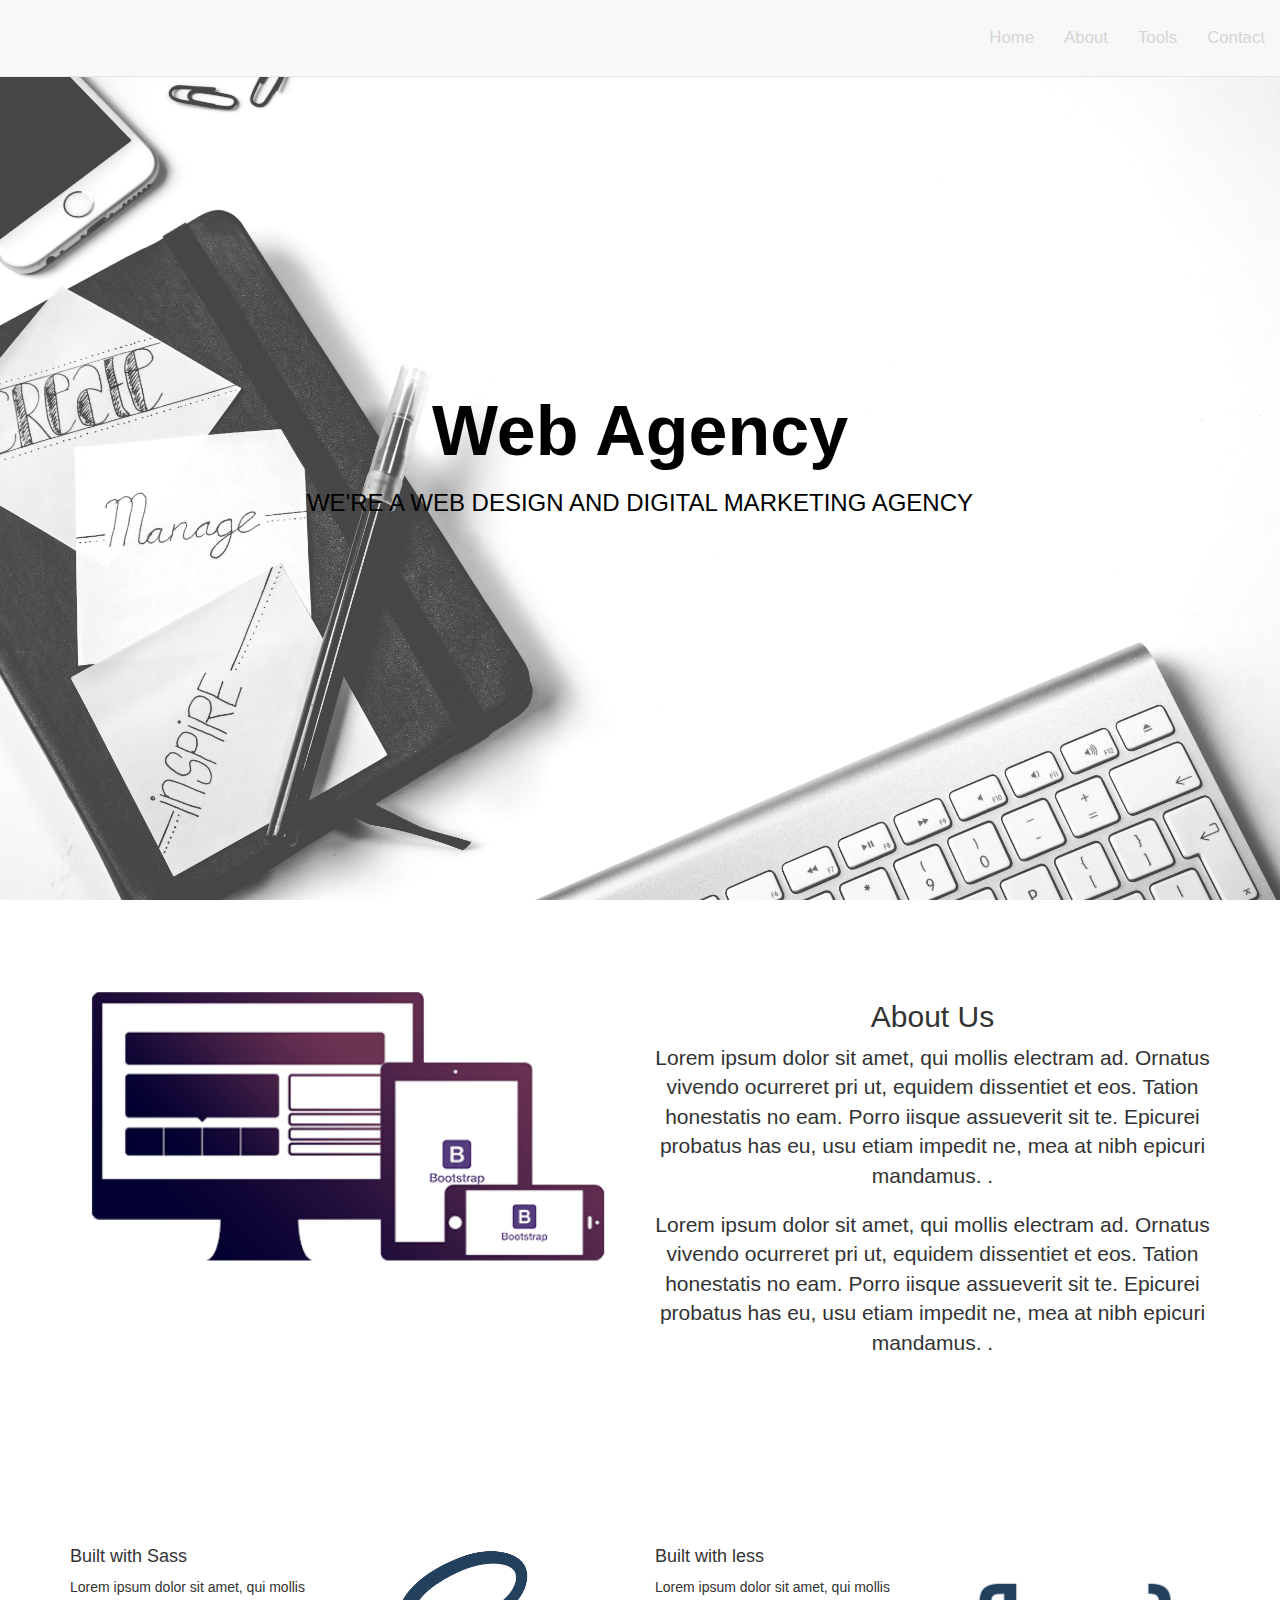
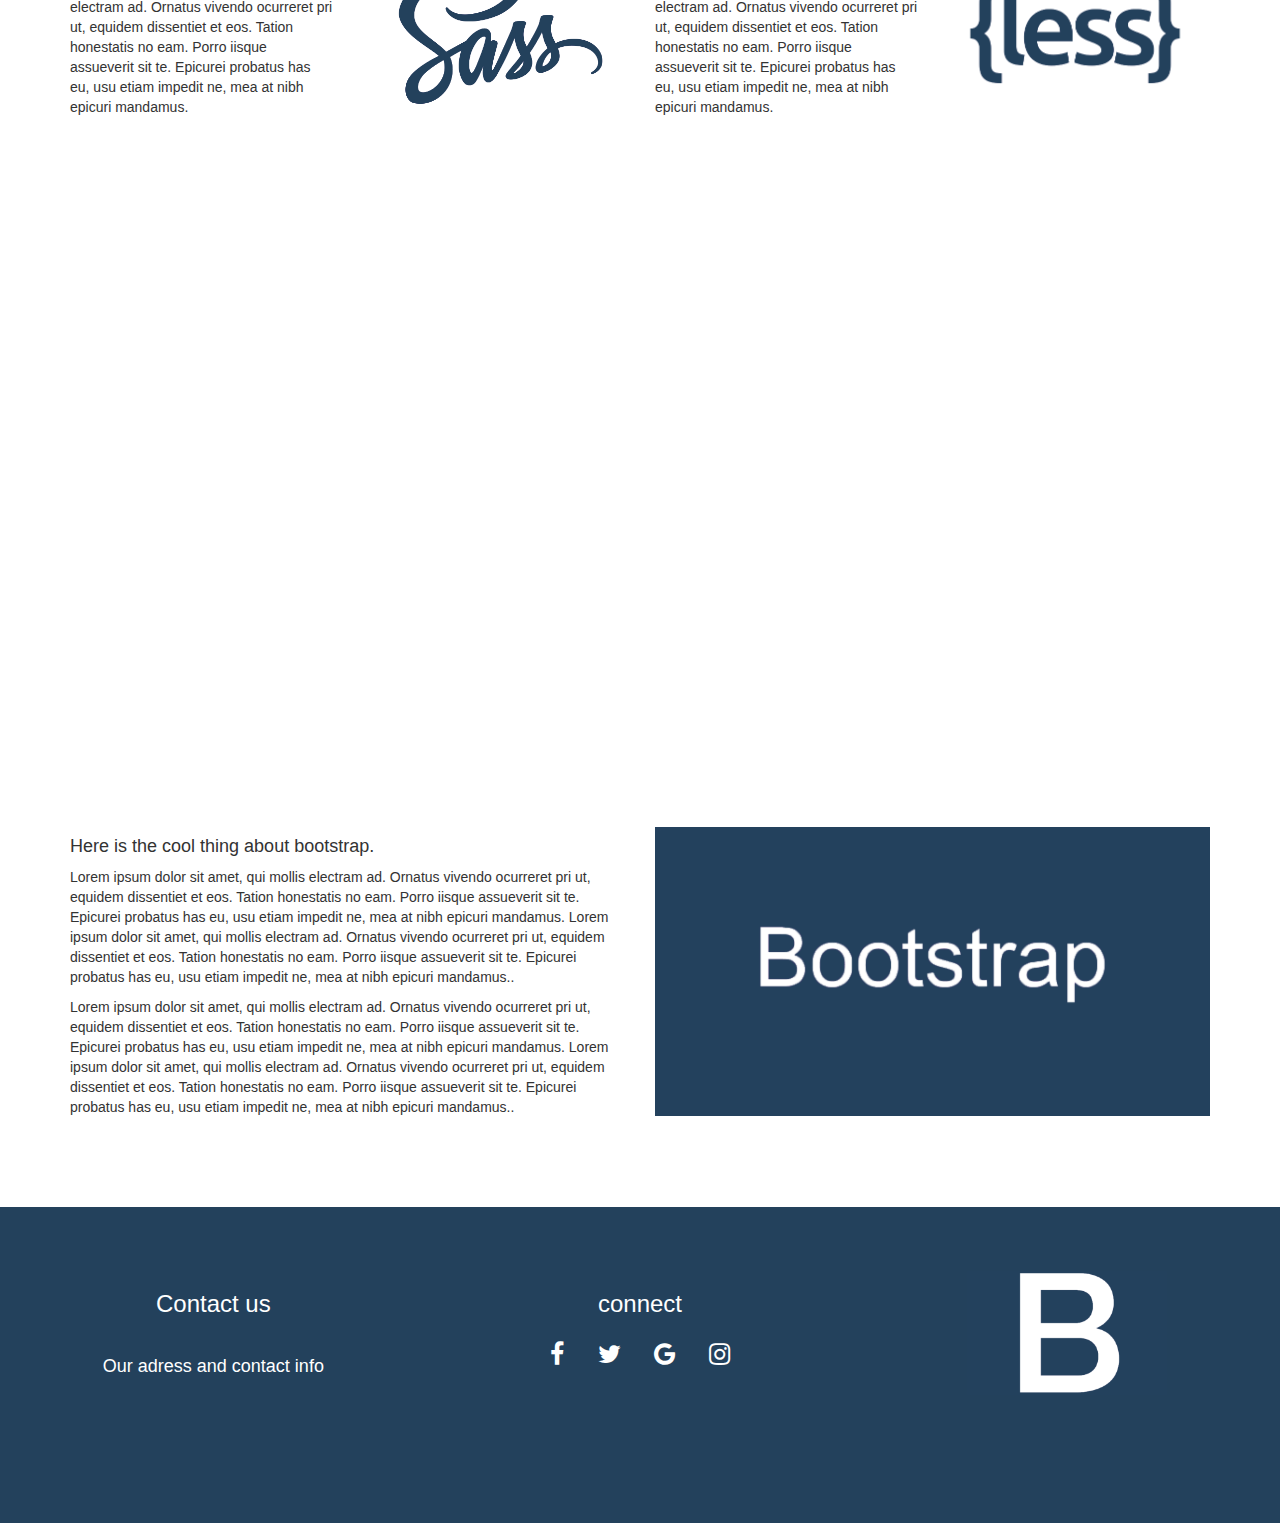
<file: webagency/index.html>
<!DOCTYPE html>
<html>
<head>
  <title>Web agency</title>
  <meta name="viewport" content="width=device-width, initial-scale=1">
  <link rel="stylesheet" href="https://maxcdn.bootstrapcdn.com/bootstrap/3.3.7/css/bootstrap.min.css">
  <link rel="stylesheet" href="https://cdnjs.cloudflare.com/ajax/libs/font-awesome/4.7.0/css/font-awesome.min.css">
  <script src="https://ajax.googleapis.com/ajax/libs/jquery/3.2.1/jquery.min.js"></script>
  <script src="https://maxcdn.bootstrapcdn.com/bootstrap/3.3.7/js/bootstrap.min.js"></script>
  <link href="style.css" rel="stylesheet" />
</head>

<body>



<nav class="navbar navbar-default navbar-fixed-top" role="navigation">
<div class="container-fluid">
<div class="navbar-header">
<button type="button" class="navbar-toggle" data-toggle="collapse" data-target="#navbar-collapse-main">
<span class="sr-only">Toggle navigation</span>
<span class="icon-bar"></span>
<span class="icon-bar"></span>
<span class="icon-bar"></span>
<span class="icon-bar"></span>
</button>

</div>
<div class="collapse navbar-collapse" id="navbar-collapse-main">
<ul class="nav navbar-nav navbar-right">
<li><a class="active" href="#">Home</a></li>
<li><a href="#">About</a></li>
<li><a href="#">Tools</a></li>
<li><a href="#">Contact</a></li>

</ul>
</div>
</div>
</nav>

<div id="home">
<div class="landing-text">
<h1>Web Agency</h1>
<h3>WE'RE A WEB DESIGN AND DIGITAL MARKETING AGENCY
</h3>

</div>
</div>

<div class="padding">
<div class="container">
<div class="row">
<div class="col-sm-6">
<img src="img/bootstrap.png">
</div>
<div class="col-sm-6 text-center">
<h2>About Us</h2>
<p class="lead">Lorem ipsum dolor sit amet, qui mollis electram ad. Ornatus vivendo ocurreret pri ut, equidem dissentiet et eos. Tation honestatis no eam. Porro iisque assueverit sit te. Epicurei probatus has eu, usu etiam impedit ne, mea at nibh epicuri mandamus.
.</p>
<p class="lead">Lorem ipsum dolor sit amet, qui mollis electram ad. Ornatus vivendo ocurreret pri ut, equidem dissentiet et eos. Tation honestatis no eam. Porro iisque assueverit sit te. Epicurei probatus has eu, usu etiam impedit ne, mea at nibh epicuri mandamus.
.</p>

</div>
</div>
</div>
</div>
<div class="padding">
<div class="container">
<div class="row">
<div class="col-lg-3 col-md-3 col-sm-6 col-xs-12">
<h4>Built with Sass</h4>
<p>Lorem ipsum dolor sit amet, qui mollis electram ad. Ornatus vivendo ocurreret pri ut, equidem dissentiet et eos. Tation honestatis no eam. Porro iisque assueverit sit te. Epicurei probatus has eu, usu etiam impedit ne, mea at nibh epicuri mandamus.
</p>
</div>

<div class="col-lg-3 col-md-3 col-sm-6 col-xs-12">
<img src="img/sass.png" class="img-responsive">
</div>

<div class="col-lg-3 col-md-3 col-sm-6 col-xs-12">
<h4>Built with less</h4>
<p>Lorem ipsum dolor sit amet, qui mollis electram ad. Ornatus vivendo ocurreret pri ut, equidem dissentiet et eos. Tation honestatis no eam. Porro iisque assueverit sit te. Epicurei probatus has eu, usu etiam impedit ne, mea at nibh epicuri mandamus.
</p>
</div>

<div class="col-lg-3 col-md-3 col-sm-6 col-xs-12">
<img src="img/less.png" class="img-responsive">
</div>

</div>

</div>
</div>
</div>
<div id="fixed">

</div>

<div class="padding">
<div class="container">
<div class="row">
<div class="col-sm-6">
<h4>Here is the cool thing about bootstrap.</h4>
<p>Lorem ipsum dolor sit amet, qui mollis electram ad. Ornatus vivendo ocurreret pri ut, equidem dissentiet et eos. Tation honestatis no eam. Porro iisque assueverit sit te. Epicurei probatus has eu, usu etiam impedit ne, mea at nibh epicuri mandamus.
Lorem ipsum dolor sit amet, qui mollis electram ad. Ornatus vivendo ocurreret pri ut, equidem dissentiet et eos. Tation honestatis no eam. Porro iisque assueverit sit te. Epicurei probatus has eu, usu etiam impedit ne, mea at nibh epicuri mandamus..</p>
<p">Lorem ipsum dolor sit amet, qui mollis electram ad. Ornatus vivendo ocurreret pri ut, equidem dissentiet et eos. Tation honestatis no eam. Porro iisque assueverit sit te. Epicurei probatus has eu, usu etiam impedit ne, mea at nibh epicuri mandamus.
Lorem ipsum dolor sit amet, qui mollis electram ad. Ornatus vivendo ocurreret pri ut, equidem dissentiet et eos. Tation honestatis no eam. Porro iisque assueverit sit te. Epicurei probatus has eu, usu etiam impedit ne, mea at nibh epicuri mandamus..</p>

</div>
<div class="col-sm-6">
<img src="img/bootstrap2.png">
</div>
</div>
</div>
</div>

<footer class="container-fluid text-center">
<div class="row">
<div class="col-sm-4">
<h3>Contact us</h3>
<br>
<h4>Our adress and contact info</h4>
</div>
<div class="col-sm-4">
<h3>connect</h3>
<a href="#" class="fa fa-facebook"></a>
<a href="#" class="fa fa-twitter"></a>
<a href="#" class="fa fa-google"></a>
<a href="#" class="fa fa-instagram"></a>
</div>
<div class="col-sm-4">
<img src="img/b.png" class="icon">
</div>
</div>

</footer>

</body>
</html>
</file>
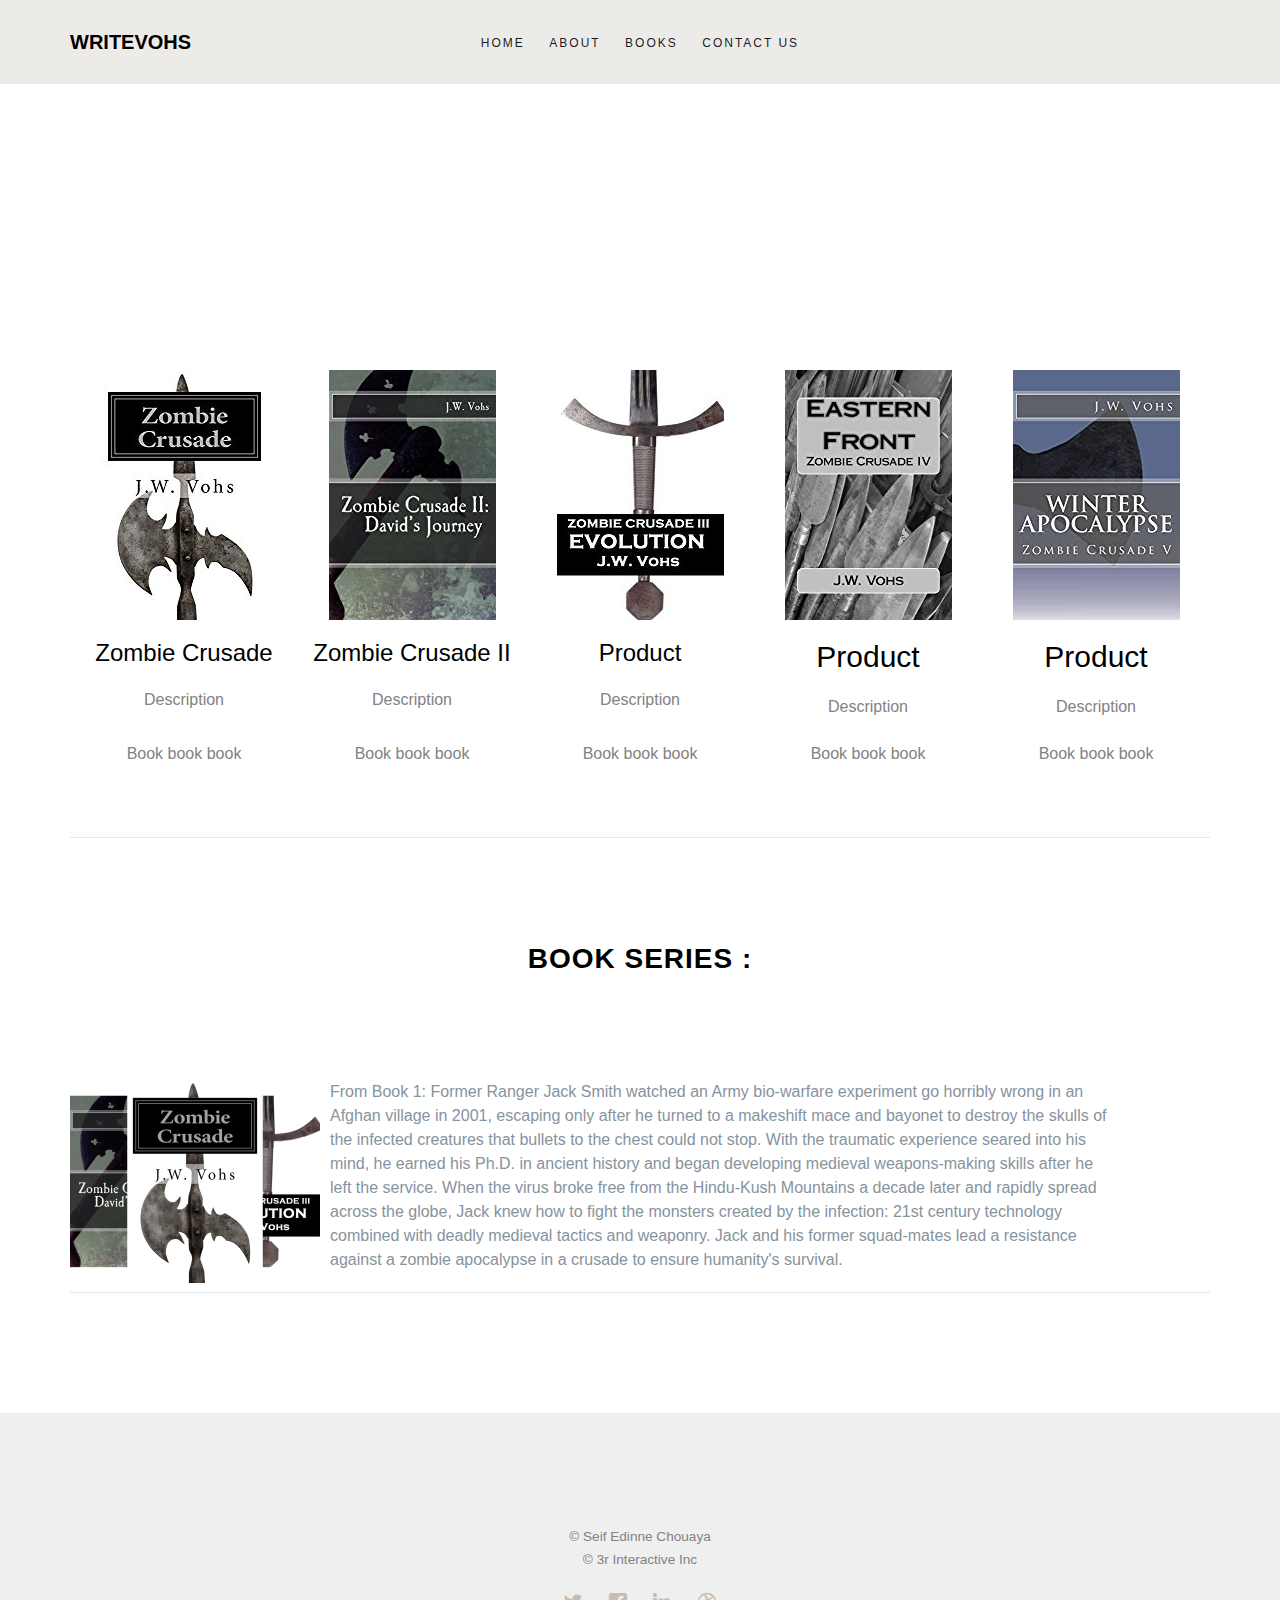
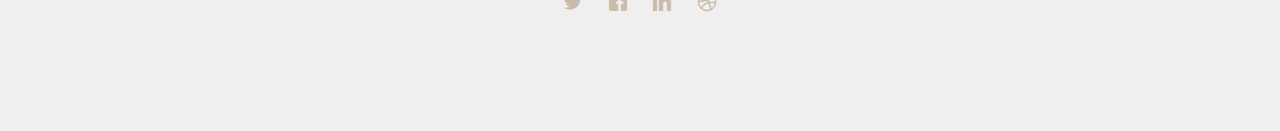
<file: writevohs/index.html>
<!DOCTYPE HTML>
<html>
	<head>
	<meta charset="utf-8">
	<meta http-equiv="X-UA-Compatible" content="IE=edge">
	<title>Writevohs</title>
	<meta name="viewport" content="width=device-width, initial-scale=1">

	<!-- <link href="https://fonts.googleapis.com/css?family=Montserrat:400,700" rel="stylesheet"> -->
	
	<!-- Animate.css -->
	<link rel="stylesheet" href="css/animate.css">
	<!-- Icomoon Icon Fonts-->
	<link rel="stylesheet" href="css/icomoon.css">
	<!-- Bootstrap  -->
	<link rel="stylesheet" href="css/bootstrap.css">
	<!-- Theme style  -->
	<link rel="stylesheet" href="css/style.css">

	<!-- Modernizr JS -->
	<script src="js/modernizr-2.6.2.min.js"></script>
	<!-- FOR IE9 below -->
	<!--[if lt IE 9]>
	<script src="js/respond.min.js"></script>
	<![endif]-->

	</head>
	<body>
		
	<div class="fh5co-loader"></div>
	
	<div id="page">
	<nav class="fh5co-nav" role="navigation">
		<div class="container">
			<div class="fh5co-top-logo">
				<div id="fh5co-logo"><a href="index.html">Writevohs</a></div>
			</div>
			<div class="fh5co-top-menu menu-1 text-center">
				<ul>
					<li><a href="index.html">Home</a></li>
					<li><a href="About.html">About</a></li>
					<li class="Books"><a href="books.html">Books</a>
					</li>
					<li><a href="contact.html">Contact Us</a></li>
				</ul>
			</div>
	</nav>
	<div id="fh5co-contact">
			<div class="container">
				<div class="row top-line animate-box">
					<div class="col-md-6 col-md-offset-3 col-md-push-2 text-left fh5co-heading">
						<h2>Our books : </h2>

					</div>
				</div>
	<div class="flex">
		<section>
		  <img src="images/1.jpg" alt="description" />
		  <h3>Zombie Crusade</h3>
		  <p>Description</p>
		  <aside>
			<p>Book book book</p>
		  </aside>
		</section>
		<section>
			<img src="images/2.jpg" alt="description" />
			<h3>Zombie Crusade II</h3>
			<p>Description</p>
			<aside>
			  <p>Book book book</p>
			</aside>
		  </section>
	
		  <section>
			<img src="images/3.jpg" alt="description" />
			<h3>Product</h3>
			<p>Description</p>
			<aside>
			  <p>Book book book</p>
			</aside>
		  </section>
		  <section>
			<img src="images/4.jpg" alt="description" />
			<h2>Product</h2>
			<p>Description</p>
			<aside>
			  <p>Book book book</p>
			</aside>
		  </section>
		  <section>
			<img src="images/5.jpg" alt="description" />
			<h2>Product</h2>
			<p>Description</p>
			<aside>
			  <p>Book book book</p>
			</aside>
		  </section>
		</div>
				  					<div class="series">
									<h2>Book Series : </h2>

		<div class="books">

			<div class="left-column">
    <img src="images/series.png" alt="">
  </div>
 

  <div class="right-column">

    <div class="product-description">
      <p>From Book 1: Former Ranger Jack Smith watched an Army bio-warfare experiment go horribly wrong in an Afghan village in 2001, escaping only after he turned to a makeshift mace and bayonet to destroy the skulls of the infected creatures that bullets to the chest could not stop. With the traumatic experience seared into his mind, he earned his Ph.D. in ancient history and began developing medieval weapons-making skills after he left the service. When the virus broke free from the Hindu-Kush Mountains a decade later and rapidly spread across the globe, Jack knew how to fight the monsters created by the infection: 21st century technology combined with deadly medieval tactics and weaponry. Jack and his former squad-mates lead a resistance against a zombie apocalypse in a crusade to ensure humanity's survival.
</p>
    </div>

		</div>
	</div>
</div>
</div>

	<div id="fh5co-work">
	<footer id="fh5co-footer" role="contentinfo">
		<div class="container">
			<div class="row copyright">
				<div class="col-md-12 text-center">
					<p>
						<small class="block">&copy; Seif Edinne Chouaya</small> 
						<small class="block">&copy; 3r Interactive Inc</small> 

					</p>
					
					<ul class="fh5co-social-icons">
						<li><a href="#"><i class="icon-twitter"></i></a></li>
						<li><a href="#"><i class="icon-facebook"></i></a></li>
						<li><a href="#"><i class="icon-linkedin"></i></a></li>
						<li><a href="#"><i class="icon-dribbble"></i></a></li>
					</ul>
					
				</div>
			</div>

		</div>
	</div>

	</footer>
	</div>

	<div class="gototop js-top">
		<a href="#" class="js-gotop"><i class="icon-arrow-up"></i></a>
	</div>

	<!-- jQuery -->
	<script src="js/jquery.min.js"></script>
	<!-- jQuery Easing -->
	<script src="js/jquery.easing.1.3.js"></script>
	<!-- Bootstrap -->
	<script src="js/bootstrap.min.js"></script>
	<!-- Waypoints -->
	<script src="js/jquery.waypoints.min.js"></script>
	<!-- Main -->
	<script src="js/main.js"></script>

	</body>
</html>
</file>
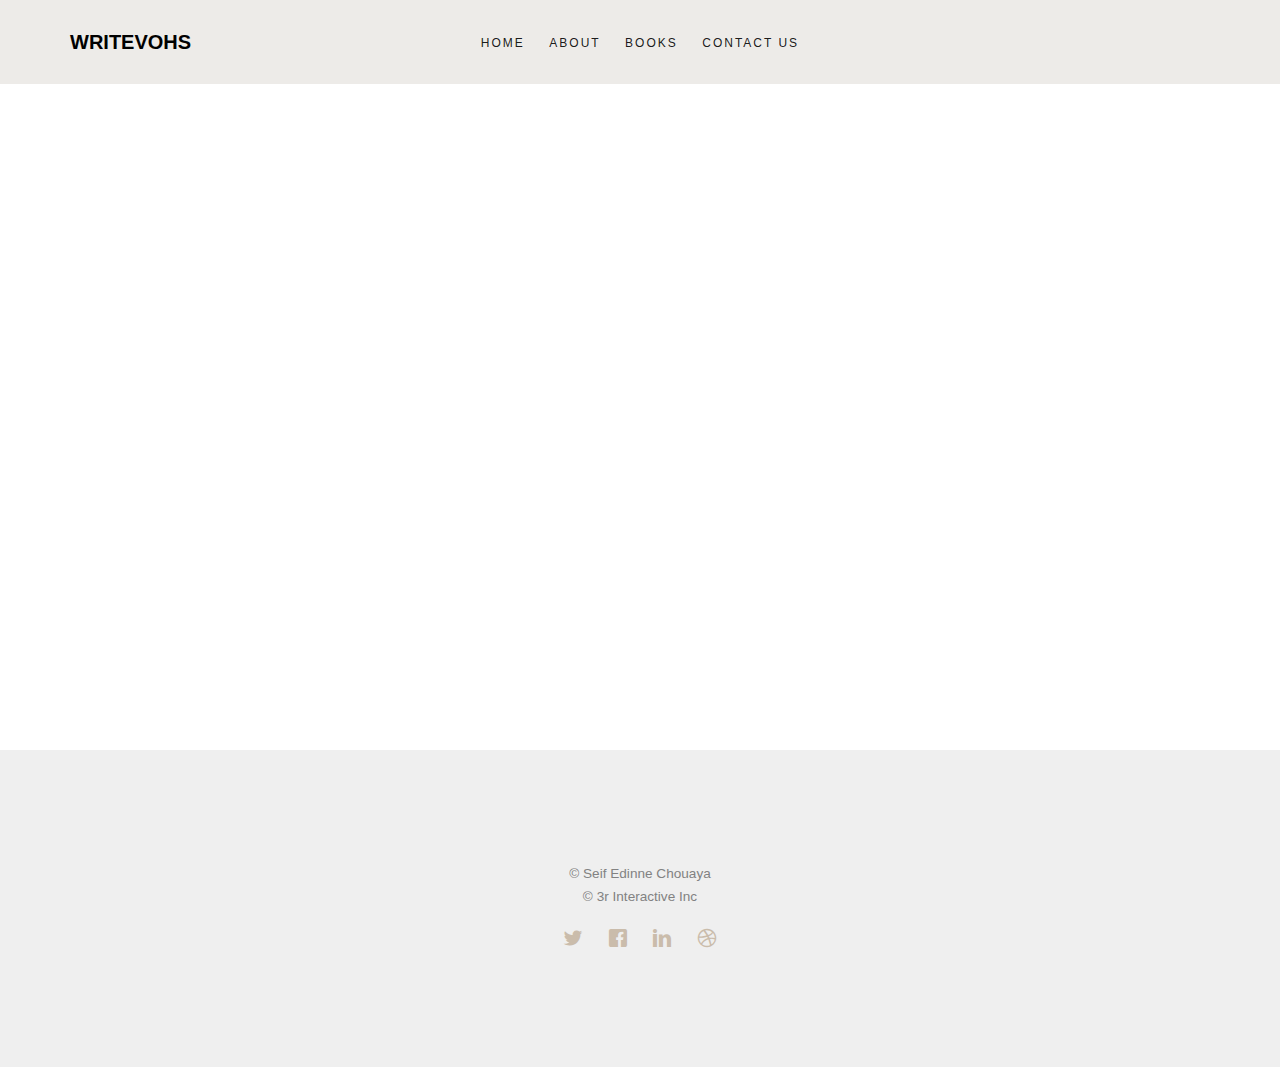
<file: writevohs/about.html>
<!DOCTYPE HTML>
<html>
	<head>
	<meta charset="utf-8">
	<meta http-equiv="X-UA-Compatible" content="IE=edge">
	<title>Writevohs</title>
	<meta name="viewport" content="width=device-width, initial-scale=1">

	<!-- <link href="https://fonts.googleapis.com/css?family=Montserrat:400,700" rel="stylesheet"> -->
	
	<!-- Animate.css -->
	<link rel="stylesheet" href="css/animate.css">
	<!-- Icomoon Icon Fonts-->
	<link rel="stylesheet" href="css/icomoon.css">
	<!-- Bootstrap  -->
	<link rel="stylesheet" href="css/bootstrap.css">
	<!-- Theme style  -->
	<link rel="stylesheet" href="css/style.css">

	<!-- Modernizr JS -->
	<script src="js/modernizr-2.6.2.min.js"></script>
	<!-- FOR IE9 below -->
	<!--[if lt IE 9]>
	<script src="js/respond.min.js"></script>
	<![endif]-->

	</head>
	<body>
		
	<div class="fh5co-loader"></div>
	
	<div id="page">
	<nav class="fh5co-nav" role="navigation">
		<div class="container">
			<div class="fh5co-top-logo">
				<div id="fh5co-logo"><a href="index.html">Writevohs</a></div>
			</div>
			<div class="fh5co-top-menu menu-1 text-center">
				<ul>
					<li><a href="index.html">Home</a></li>
					<li><a href="About.html">About</a></li>
					<li class="Books"><a href="books.html">Books</a>
					</li>
					<li><a href="Contact.html">Contact Us</a></li>
				</ul>
			</div>
	</nav>
	<div id="fh5co-contact">
		<div class="container">
			<div class="row top-line animate-box">
				<div class="col-md-6 col-md-offset-3 col-md-push-2 text-left fh5co-heading">
					<h2>About Me</h2>
				</div>
			</div>
			<div class="row">
				<div class="col-md-8 col-md-offset-2">
					<div class="author">
						<div class="author-inner animate-box" style="background-image: url(images/11.jpg);">
						</div>
						<div class="desc animate-box">
							<h3>J W Vohs
								</h3>
<p>I grew up in a small town in Indiana, but instead of living on the wrong side of the tracks it was the wrong side of the river. I went right into the Army after graduation, and spent almost four years in the 25th Infantry Division as an Intelligence Analyst.
	</p>					<ul class="fh5co-social-icons">
								<li><a href="#"><i class="icon-facebook"></i></a></li>
								<li><a href="#"><i class="icon-twitter"></i></a></li>
								<li><a href="#"><i class="icon-dribbble"></i></a></li>
								<li><a href="#"><i class="icon-github"></i></a></li>
							</ul>
						</div>
					</div>
				</div>
			</div>
		</div>

					
					
					<div id="fh5co-work">
							<footer id="fh5co-footer" role="contentinfo">
								<div class="container">
									<div class="row copyright">
										<div class="col-md-12 text-center">
											<p>
												<small class="block">&copy; Seif Edinne Chouaya</small> 
												<small class="block">&copy; 3r Interactive Inc</small> 
						
											</p>
											
											<ul class="fh5co-social-icons">
												<li><a href="#"><i class="icon-twitter"></i></a></li>
												<li><a href="#"><i class="icon-facebook"></i></a></li>
												<li><a href="#"><i class="icon-linkedin"></i></a></li>
												<li><a href="#"><i class="icon-dribbble"></i></a></li>
											</ul>
											
										</div>
									</div>
						
								</div>
							</footer>
							</div>
						
							<div class="gototop js-top">
								<a href="#" class="js-gotop"><i class="icon-arrow-up"></i></a>
							</div>
						
							<!-- jQuery -->
							<script src="js/jquery.min.js"></script>
							<!-- jQuery Easing -->
							<script src="js/jquery.easing.1.3.js"></script>
							<!-- Bootstrap -->
							<script src="js/bootstrap.min.js"></script>
							<!-- Waypoints -->
							<script src="js/jquery.waypoints.min.js"></script>
							<!-- Main -->
							<script src="js/main.js"></script>
						
							</body>
						</html>
</file>
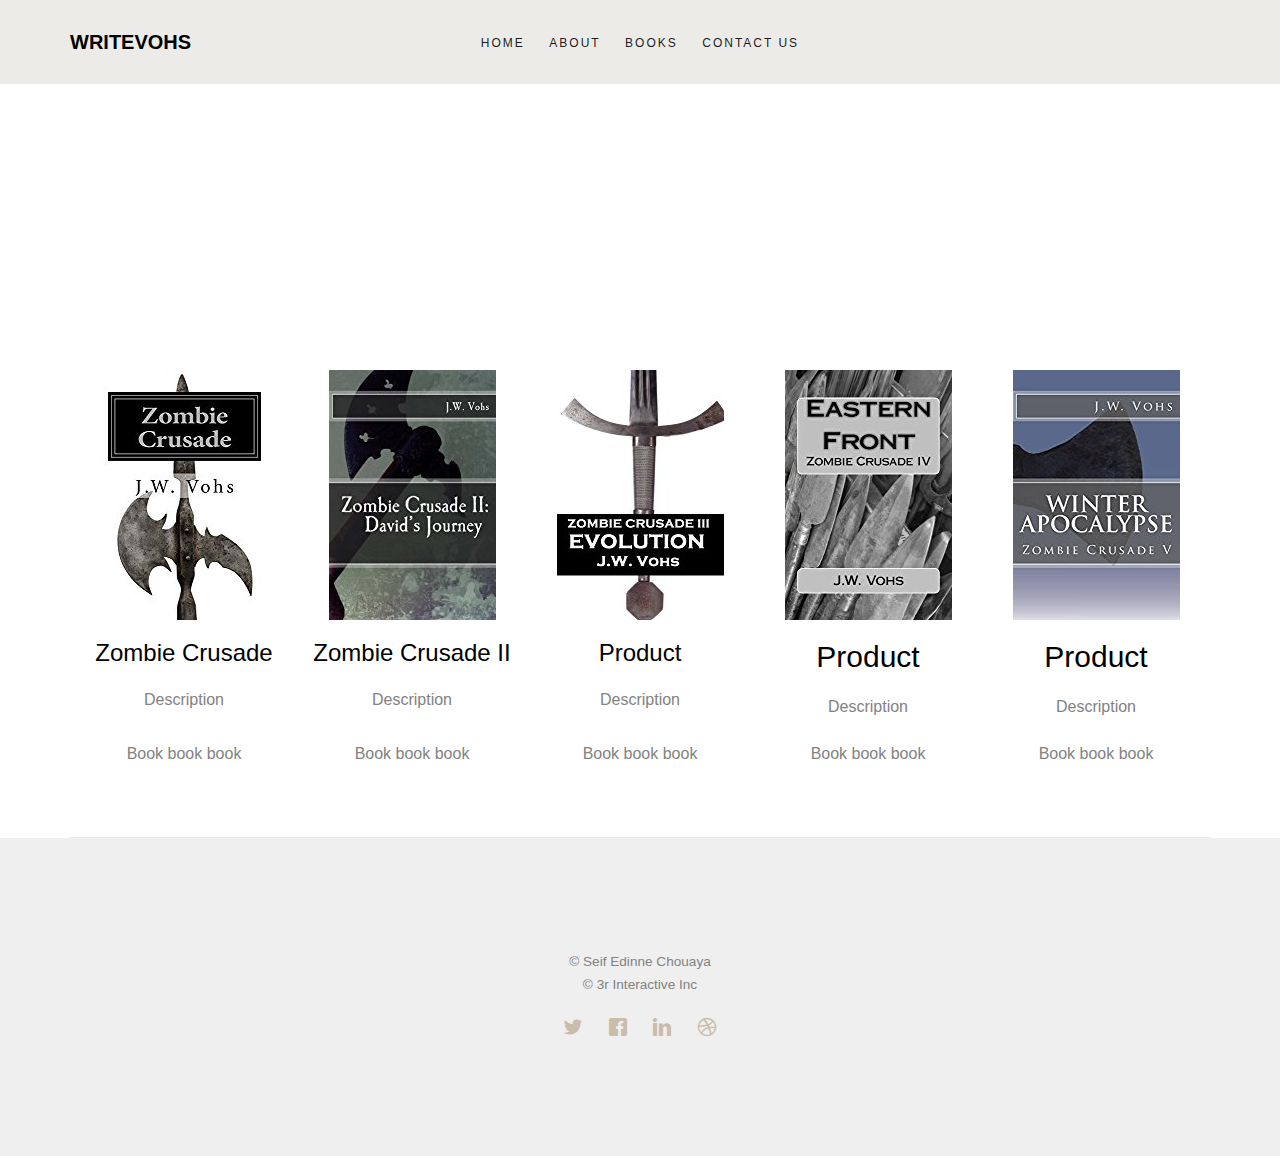
<file: writevohs/books.html>
<!DOCTYPE HTML>
<html>
	<head>
	<meta charset="utf-8">
	<meta http-equiv="X-UA-Compatible" content="IE=edge">
	<title>Writevohs</title>
	<meta name="viewport" content="width=device-width, initial-scale=1">

	<!-- <link href="https://fonts.googleapis.com/css?family=Montserrat:400,700" rel="stylesheet"> -->
	
	<!-- Animate.css -->
	<link rel="stylesheet" href="css/animate.css">
	<!-- Icomoon Icon Fonts-->
	<link rel="stylesheet" href="css/icomoon.css">
	<!-- Bootstrap  -->
	<link rel="stylesheet" href="css/bootstrap.css">
	<!-- Theme style  -->
	<link rel="stylesheet" href="css/style.css">

	<!-- Modernizr JS -->
	<script src="js/modernizr-2.6.2.min.js"></script>
	<!-- FOR IE9 below -->
	<!--[if lt IE 9]>
	<script src="js/respond.min.js"></script>
	<![endif]-->

	</head>
	<body>
		
	<div class="fh5co-loader"></div>
	
	<div id="page">
	<nav class="fh5co-nav" role="navigation">
		<div class="container">
			<div class="fh5co-top-logo">
				<div id="fh5co-logo"><a href="index.html">Writevohs</a></div>
			</div>
			<div class="fh5co-top-menu menu-1 text-center">
				<ul>
					<li><a href="index.html">Home</a></li>
					<li><a href="About.html">About</a></li>
					<li class="Books"><a href="#">Books</a>
					</li>
					<li><a href="contact.html">Contact Us</a></li>
				</ul>
			</div>
	</nav>
	<div id="fh5co-contact">
			<div class="container">
				<div class="row top-line animate-box">
					<div class="col-md-6 col-md-offset-3 col-md-push-2 text-left fh5co-heading">
						<h2>Our books : </h2>

					</div>
				</div>
	<div class="flex">
		<section>
		  <img src="images/1.jpg" alt="description" />
		  <h3>Zombie Crusade</h3>
		  <p>Description</p>
		  <aside>
			<p>Book book book</p>
		  </aside>
		</section>
		<section>
			<img src="images/2.jpg" alt="description" />
			<h3>Zombie Crusade II</h3>
			<p>Description</p>
			<aside>
			  <p>Book book book</p>
			</aside>
		  </section>
	
		  <section>
			<img src="images/3.jpg" alt="description" />
			<h3>Product</h3>
			<p>Description</p>
			<aside>
			  <p>Book book book</p>
			</aside>
		  </section>
		  <section>
			<img src="images/4.jpg" alt="description" />
			<h2>Product</h2>
			<p>Description</p>
			<aside>
			  <p>Book book book</p>
			</aside>
		  </section>
		  <section>
			<img src="images/5.jpg" alt="description" />
			<h2>Product</h2>
			<p>Description</p>
			<aside>
			  <p>Book book book</p>
			</aside>
		  </section>
		</div>
				  					
</div>

	<div id="fh5co-work">
	<footer id="fh5co-footer" role="contentinfo">
		<div class="container">
			<div class="row copyright">
				<div class="col-md-12 text-center">
					<p>
						<small class="block">&copy; Seif Edinne Chouaya</small> 
						<small class="block">&copy; 3r Interactive Inc</small> 

					</p>
					
					<ul class="fh5co-social-icons">
						<li><a href="#"><i class="icon-twitter"></i></a></li>
						<li><a href="#"><i class="icon-facebook"></i></a></li>
						<li><a href="#"><i class="icon-linkedin"></i></a></li>
						<li><a href="#"><i class="icon-dribbble"></i></a></li>
					</ul>
					
				</div>
			</div>

		</div>
	</div>

	</footer>
	</div>

	<div class="gototop js-top">
		<a href="#" class="js-gotop"><i class="icon-arrow-up"></i></a>
	</div>

	<!-- jQuery -->
	<script src="js/jquery.min.js"></script>
	<!-- jQuery Easing -->
	<script src="js/jquery.easing.1.3.js"></script>
	<!-- Bootstrap -->
	<script src="js/bootstrap.min.js"></script>
	<!-- Waypoints -->
	<script src="js/jquery.waypoints.min.js"></script>
	<!-- Main -->
	<script src="js/main.js"></script>

	</body>
</html>
</file>
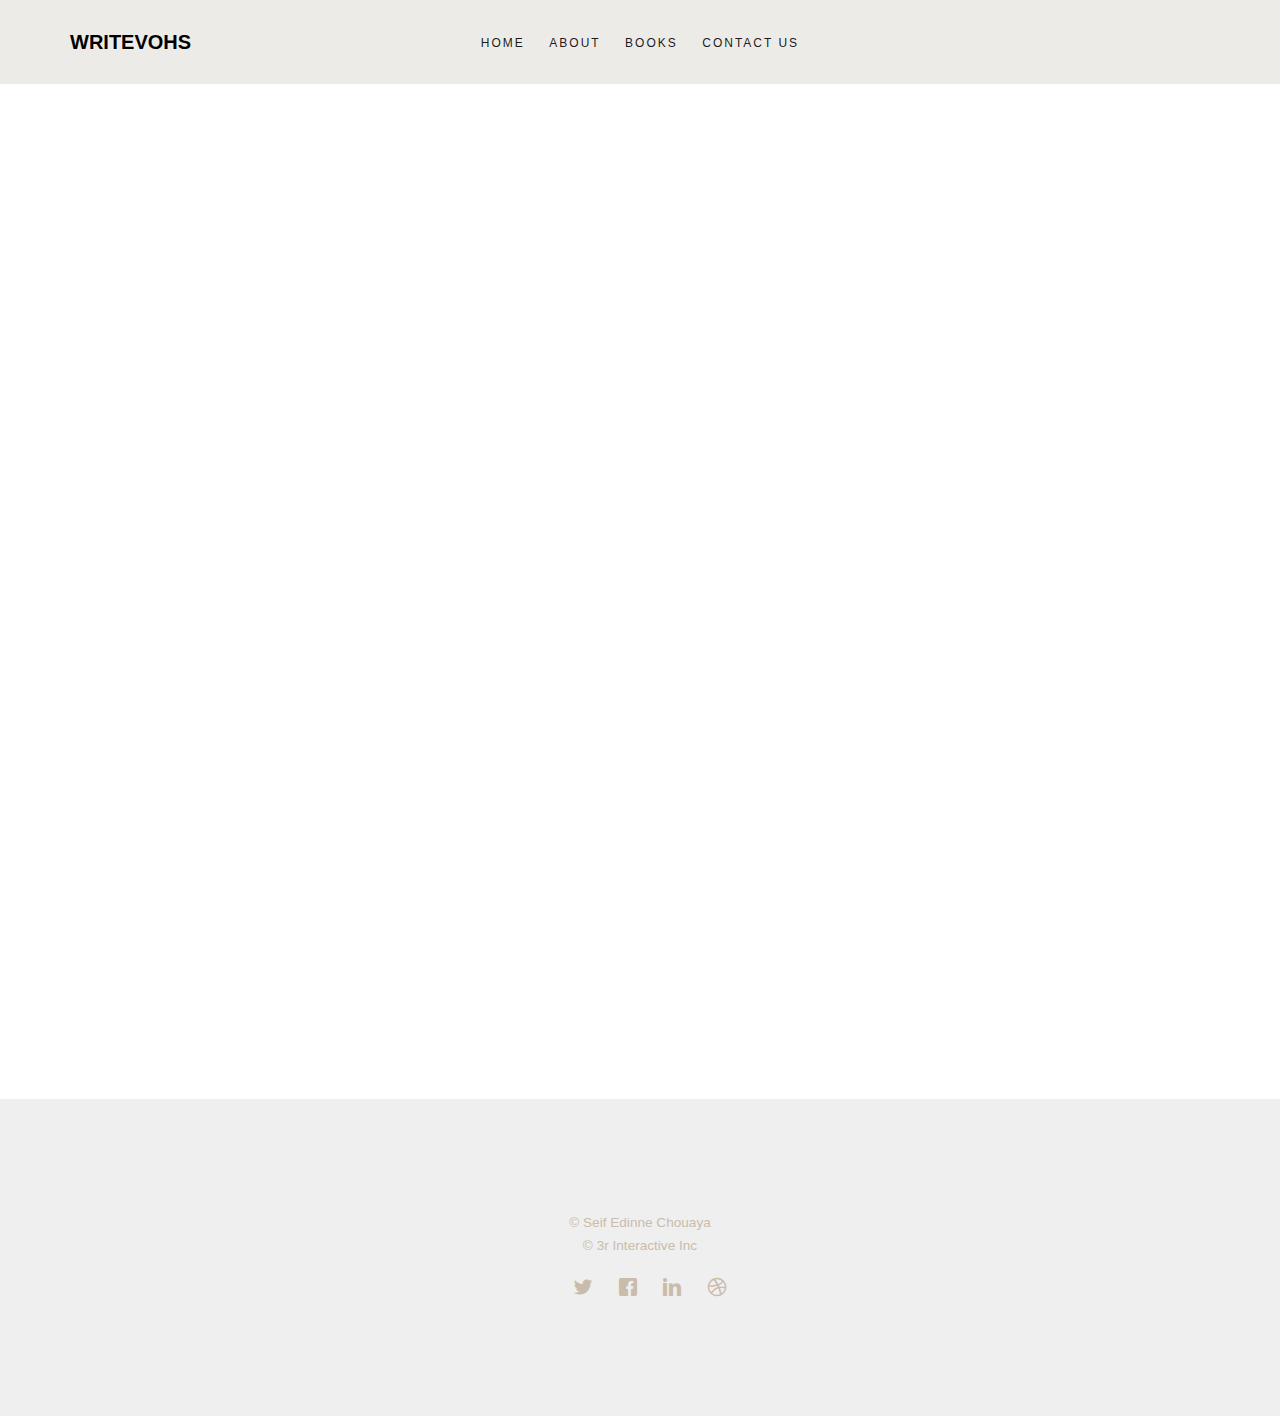
<file: writevohs/contact.html>
<!DOCTYPE HTML>
<html>
	<head>
	<meta charset="utf-8">
	<meta http-equiv="X-UA-Compatible" content="IE=edge">
	<title>Writevohs</title>
	<meta name="viewport" content="width=device-width, initial-scale=1">

	<!-- <link href="https://fonts.googleapis.com/css?family=Montserrat:400,700" rel="stylesheet"> -->
	
	<!-- Animate.css -->
	<link rel="stylesheet" href="css/animate.css">
	<!-- Icomoon Icon Fonts-->
	<link rel="stylesheet" href="css/icomoon.css">
	<!-- Bootstrap  -->
	<link rel="stylesheet" href="css/bootstrap.css">
	<!-- Theme style  -->
	<link rel="stylesheet" href="css/style.css">

	<!-- Modernizr JS -->
	<script src="js/modernizr-2.6.2.min.js"></script>
	<!-- FOR IE9 below -->
	<!--[if lt IE 9]>
	<script src="js/respond.min.js"></script>
	<![endif]-->

	</head>
	<body>
		
	<div class="fh5co-loader"></div>
	
	<div id="page">
	<nav class="fh5co-nav" role="navigation">
		<div class="container">
			<div class="fh5co-top-logo">
				<div id="fh5co-logo"><a href="index.html">Writevohs</a></div>
			</div>
			<div class="fh5co-top-menu menu-1 text-center">
				<ul>
					<li><a href="index.html">Home</a></li>
					<li><a href="About.html">About</a></li>
					<li class="Books"><a href="books.html">Books</a>
					</li>
					<li><a href="Contact.html">Contact Us</a></li>
				</ul>
			</div>
	</nav>
	<div id="fh5co-contact">
		<div class="container">
			<div class="row top-line animate-box">
				<div class="col-md-6 col-md-offset-3 col-md-push-2 text-left fh5co-heading">
					<h2>Contact Us :</h2>
				</div>
			</div>
			<div class="row">
				<div class="col-md-8 col-md-offset-2">
					<div class="col-md-5 col-md-pull-1 animate-box">
						<div class="fh5co-contact-info">
							<h3>Contact Information</h3>
							<ul>
								<li class="address">Adress if available, <br> Adress if available</li>
								<li class="phone"><a href="#">1234554232</a></li>
								<li class="email"><a href="#">info@yoursite.com</a></li>
								<li class="url"><a href="#">3rinteractive.co<m/a></li>
							</ul>
						</div>
					</div>
					<div class="col-md-7 animate-box">
						<h3>Get In Touch</h3>
						<form action="#">
							<div class="row form-group">
								<div class="col-md-12">
									<label for="fname">Your Name</label>
									<input type="text" id="fname" class="form-control">
								</div>
								
							</div>

							<div class="row form-group">
								<div class="col-md-12">
									<label for="email">Email</label>
									<input type="text" id="email" class="form-control">
								</div>
							</div>

							<div class="row form-group">
								<div class="col-md-12">
									<label for="message">Message</label>
									<textarea name="message" id="message" cols="30" rows="10" class="form-control"></textarea>
								</div>
							</div>
							<div class="form-group">
								<input type="submit" value="Send Message" class="btn btn-primary">
							</div>

						</form>		
					</div>
				</div>
			</div>
		</div>
	</div>

	<div id="fh5co-work">
			<footer id="fh5co-footer" role="contentinfo">
				<div class="container">
					<div class="row copyright">
						<div class="col-md-12 text-center">
							<p>
								<small class="block">&copy; Seif Edinne Chouaya</small> 
								<small class="block">&copy; 3r Interactive Inc</small> 
		
							</p>
							
							<ul class="fh5co-social-icons">
								<li><a href="#"><i class="icon-twitter"></i></a></li>
								<li><a href="#"><i class="icon-facebook"></i></a></li>
								<li><a href="#"><i class="icon-linkedin"></i></a></li>
								<li><a href="#"><i class="icon-dribbble"></i></a></li>
							</ul>
							
						</div>
					</div>
		
				</div>
			</footer>
			</div>
		
			<div class="gototop js-top">
				<a href="#" class="js-gotop"><i class="icon-arrow-up"></i></a>
			</div>
		
			<!-- jQuery -->
			<script src="js/jquery.min.js"></script>
			<!-- jQuery Easing -->
			<script src="js/jquery.easing.1.3.js"></script>
			<!-- Bootstrap -->
			<script src="js/bootstrap.min.js"></script>
			<!-- Waypoints -->
			<script src="js/jquery.waypoints.min.js"></script>
			<!-- Main -->
			<script src="js/main.js"></script>
		
			</body>
		</html>
</file>
<file: webagency/style.css>
﻿html,body {
	height:100%;
	width:100%;
}
.navbar {
	padding:1% 0;
	font-size:1.2em;
	}
.navbar-default .navbar-nav li a {
	color:#D5D5D5;
	
}
.navbar-default .navbar-nav li a:hover , .navbar-default .navbar-nav li a:active {
	color:#FFF;
	
}

#home
{
	background:url(img/bg1.jpg) no-repeat center center fixed;
	display:table;
	height:100%;
	position:relative;
	width:100%;
	background-size:cover;
}
.landing-text {
	display:table-cell;
	text-align:center;
	vertical-align:middle;
	color:black;
}
.landing-text h1 {
	font-size:500%;
	font-weight:700;
}
.padding {
	padding:80px 0;
}
.padding img {
	width:100%;
}
#fixed {
	background:url(img/background.jpg) no-repeat center center fixed;
	display:table;
	height:60%;
	position:relative;
	width:100%;
	background-size:cover;
}
footer{
	width:100%;
	background-color:#23415c;
	padding:5% 5% 10% 5%;
	color:#FFF;
}

.fa {
	padding:15px;
	font-size:25px;
	color:#FFF;
}

.fa:hover {
	color:#D5D5D5;
	text-decoration:none;
}
.icon {
	max-width:200px;
}
@media (max-width:768px) {
	.landing-text h1 {
		font-size:300%;
	}
	.fa {
		font-size:20px;
		padding:10px;
}
.icon {
	padding-top:5%;
	width:100px;
}
/*--- iOS Landing Page Fix
section {
 	position: relative;
 	width: 100%;
 	height: 100%;
 	display: table;
}
.home-wrap {
 	clip: rect(0, auto, auto, 0);
 	position: absolute;
 	top: 0;
 	left: 0;
 	width: 100%;
 	height: 100%;
}
#home {
	background-image: url('img/mountains.jpeg');
 	position: fixed;
 	display: table;
 	top: 0;
 	left: 0;
 	width: 100%;
	height: 100%;
	background-size: cover;
	background-position: center center;
	-webkit-transform: translateZ(0);
          transform: translateZ(0);
	will-change: transform;
	z-index: -1;
}
.landing-text {
	z-index: 100;
	display: table-cell;
	text-align: center;
	vertical-align: middle;
}
--*/

/*--- iOS Fixed Image Fix
figure {
	position: relative;
	width: 100%;
	height: 60%;
}
.fixed-wrap {
	clip: rect(0, auto, auto, 0);
	position: absolute;
	top: 0;
	left: 0;
	width: 100%;
	height: 100%;
}
#fixed {
	background-image: url('img/background.jpg');
	position: fixed;
	display: block;
	top: 0;
	left: 0;
	width: 100%;
	height: 100%;
	background-size: cover;
	background-position: center center;
	-webkit-transform: translateZ(0);
          transform: translateZ(0);
	will-change: transform;
}
--*/
</file>
<file: writevohs/css/icomoon.css>
@font-face {
  font-family: 'icomoon';
  src:  url('../fonts/icomoon/icomoon.eot?6iuir');
  src:  url('../fonts/icomoon/icomoon.eot?6iuir#iefix') format('embedded-opentype'),
    url('../fonts/icomoon/icomoon.ttf?6iuir') format('truetype'),
    url('../fonts/icomoon/icomoon.woff?6iuir') format('woff'),
    url('../fonts/icomoon/icomoon.svg?6iuir#icomoon') format('svg');
  font-weight: normal;
  font-style: normal;
}

[class^="icon-"], [class*=" icon-"] {
  /* use !important to prevent issues with browser extensions that change fonts */
  font-family: 'icomoon' !important;
  speak: none;
  font-style: normal;
  font-weight: normal;
  font-variant: normal;
  text-transform: none;
  line-height: 1;

  /* Better Font Rendering =========== */
  -webkit-font-smoothing: antialiased;
  -moz-osx-font-smoothing: grayscale;
}

.icon-eye:before {
  content: "\e000";
}
.icon-paper-clip:before {
  content: "\e001";
}
.icon-mail:before {
  content: "\e002";
}
.icon-toggle:before {
  content: "\e003";
}
.icon-layout:before {
  content: "\e004";
}
.icon-link:before {
  content: "\e005";
}
.icon-bell:before {
  content: "\e006";
}
.icon-lock:before {
  content: "\e007";
}
.icon-unlock:before {
  content: "\e008";
}
.icon-ribbon:before {
  content: "\e009";
}
.icon-image:before {
  content: "\e010";
}
.icon-signal:before {
  content: "\e011";
}
.icon-target:before {
  content: "\e012";
}
.icon-clipboard:before {
  content: "\e013";
}
.icon-clock:before {
  content: "\e014";
}
.icon-watch:before {
  content: "\e015";
}
.icon-air-play:before {
  content: "\e016";
}
.icon-camera:before {
  content: "\e017";
}
.icon-video:before {
  content: "\e018";
}
.icon-disc:before {
  content: "\e019";
}
.icon-printer:before {
  content: "\e020";
}
.icon-monitor:before {
  content: "\e021";
}
.icon-server:before {
  content: "\e022";
}
.icon-cog:before {
  content: "\e023";
}
.icon-heart:before {
  content: "\e024";
}
.icon-paragraph:before {
  content: "\e025";
}
.icon-align-justify:before {
  content: "\e026";
}
.icon-align-left:before {
  content: "\e027";
}
.icon-align-center:before {
  content: "\e028";
}
.icon-align-right:before {
  content: "\e029";
}
.icon-book:before {
  content: "\e030";
}
.icon-layers:before {
  content: "\e031";
}
.icon-stack:before {
  content: "\e032";
}
.icon-stack-2:before {
  content: "\e033";
}
.icon-paper:before {
  content: "\e034";
}
.icon-paper-stack:before {
  content: "\e035";
}
.icon-search:before {
  content: "\e036";
}
.icon-zoom-in:before {
  content: "\e037";
}
.icon-zoom-out:before {
  content: "\e038";
}
.icon-reply:before {
  content: "\e039";
}
.icon-circle-plus:before {
  content: "\e040";
}
.icon-circle-minus:before {
  content: "\e041";
}
.icon-circle-check:before {
  content: "\e042";
}
.icon-circle-cross:before {
  content: "\e043";
}
.icon-square-plus:before {
  content: "\e044";
}
.icon-square-minus:before {
  content: "\e045";
}
.icon-square-check:before {
  content: "\e046";
}
.icon-square-cross:before {
  content: "\e047";
}
.icon-microphone:before {
  content: "\e048";
}
.icon-record:before {
  content: "\e049";
}
.icon-skip-back:before {
  content: "\e050";
}
.icon-rewind:before {
  content: "\e051";
}
.icon-play:before {
  content: "\e052";
}
.icon-pause:before {
  content: "\e053";
}
.icon-stop:before {
  content: "\e054";
}
.icon-fast-forward:before {
  content: "\e055";
}
.icon-skip-forward:before {
  content: "\e056";
}
.icon-shuffle:before {
  content: "\e057";
}
.icon-repeat:before {
  content: "\e058";
}
.icon-folder:before {
  content: "\e059";
}
.icon-umbrella:before {
  content: "\e060";
}
.icon-moon:before {
  content: "\e061";
}
.icon-thermometer:before {
  content: "\e062";
}
.icon-drop:before {
  content: "\e063";
}
.icon-sun:before {
  content: "\e064";
}
.icon-cloud:before {
  content: "\e065";
}
.icon-cloud-upload:before {
  content: "\e066";
}
.icon-cloud-download:before {
  content: "\e067";
}
.icon-upload:before {
  content: "\e068";
}
.icon-download:before {
  content: "\e069";
}
.icon-location:before {
  content: "\e070";
}
.icon-location-2:before {
  content: "\e071";
}
.icon-map:before {
  content: "\e072";
}
.icon-battery:before {
  content: "\e073";
}
.icon-head:before {
  content: "\e074";
}
.icon-briefcase:before {
  content: "\e075";
}
.icon-speech-bubble:before {
  content: "\e076";
}
.icon-anchor:before {
  content: "\e077";
}
.icon-globe:before {
  content: "\e078";
}
.icon-box:before {
  content: "\e079";
}
.icon-reload:before {
  content: "\e080";
}
.icon-share:before {
  content: "\e081";
}
.icon-marquee:before {
  content: "\e082";
}
.icon-marquee-plus:before {
  content: "\e083";
}
.icon-marquee-minus:before {
  content: "\e084";
}
.icon-tag:before {
  content: "\e085";
}
.icon-power:before {
  content: "\e086";
}
.icon-command:before {
  content: "\e087";
}
.icon-alt:before {
  content: "\e088";
}
.icon-esc:before {
  content: "\e089";
}
.icon-bar-graph:before {
  content: "\e090";
}
.icon-bar-graph-2:before {
  content: "\e091";
}
.icon-pie-graph:before {
  content: "\e092";
}
.icon-star:before {
  content: "\e093";
}
.icon-arrow-left:before {
  content: "\e094";
}
.icon-arrow-right:before {
  content: "\e095";
}
.icon-arrow-up:before {
  content: "\e096";
}
.icon-arrow-down:before {
  content: "\e097";
}
.icon-volume:before {
  content: "\e098";
}
.icon-mute:before {
  content: "\e099";
}
.icon-content-right:before {
  content: "\e100";
}
.icon-content-left:before {
  content: "\e101";
}
.icon-grid:before {
  content: "\e102";
}
.icon-grid-2:before {
  content: "\e103";
}
.icon-columns:before {
  content: "\e104";
}
.icon-loader:before {
  content: "\e105";
}
.icon-bag:before {
  content: "\e106";
}
.icon-ban:before {
  content: "\e107";
}
.icon-flag:before {
  content: "\e108";
}
.icon-trash:before {
  content: "\e109";
}
.icon-expand:before {
  content: "\e110";
}
.icon-contract:before {
  content: "\e111";
}
.icon-maximize:before {
  content: "\e112";
}
.icon-minimize:before {
  content: "\e113";
}
.icon-plus:before {
  content: "\e114";
}
.icon-minus:before {
  content: "\e115";
}
.icon-check:before {
  content: "\e116";
}
.icon-cross:before {
  content: "\e117";
}
.icon-move:before {
  content: "\e118";
}
.icon-delete:before {
  content: "\e119";
}
.icon-menu:before {
  content: "\e120";
}
.icon-archive:before {
  content: "\e121";
}
.icon-inbox:before {
  content: "\e122";
}
.icon-outbox:before {
  content: "\e123";
}
.icon-file:before {
  content: "\e124";
}
.icon-file-add:before {
  content: "\e125";
}
.icon-file-subtract:before {
  content: "\e126";
}
.icon-help:before {
  content: "\e127";
}
.icon-open:before {
  content: "\e128";
}
.icon-ellipsis:before {
  content: "\e129";
}
.icon-add-to-list:before {
  content: "\e900";
}
.icon-classic-computer:before {
  content: "\e901";
}
.icon-controller-fast-backward:before {
  content: "\e902";
}
.icon-creative-commons-attribution:before {
  content: "\e903";
}
.icon-creative-commons-noderivs:before {
  content: "\e904";
}
.icon-creative-commons-noncommercial-eu:before {
  content: "\e905";
}
.icon-creative-commons-noncommercial-us:before {
  content: "\e906";
}
.icon-creative-commons-public-domain:before {
  content: "\e907";
}
.icon-creative-commons-remix:before {
  content: "\e908";
}
.icon-creative-commons-share:before {
  content: "\e909";
}
.icon-creative-commons-sharealike:before {
  content: "\e90a";
}
.icon-creative-commons:before {
  content: "\e90b";
}
.icon-document-landscape:before {
  content: "\e90c";
}
.icon-remove-user:before {
  content: "\e90d";
}
.icon-warning:before {
  content: "\e90e";
}
.icon-arrow-bold-down:before {
  content: "\e90f";
}
.icon-arrow-bold-left:before {
  content: "\e910";
}
.icon-arrow-bold-right:before {
  content: "\e911";
}
.icon-arrow-bold-up:before {
  content: "\e912";
}
.icon-arrow-down2:before {
  content: "\e913";
}
.icon-arrow-left2:before {
  content: "\e914";
}
.icon-arrow-long-down:before {
  content: "\e915";
}
.icon-arrow-long-left:before {
  content: "\e916";
}
.icon-arrow-long-right:before {
  content: "\e917";
}
.icon-arrow-long-up:before {
  content: "\e918";
}
.icon-arrow-right2:before {
  content: "\e919";
}
.icon-arrow-up2:before {
  content: "\e91a";
}
.icon-arrow-with-circle-down:before {
  content: "\e91b";
}
.icon-arrow-with-circle-left:before {
  content: "\e91c";
}
.icon-arrow-with-circle-right:before {
  content: "\e91d";
}
.icon-arrow-with-circle-up:before {
  content: "\e91e";
}
.icon-bookmark:before {
  content: "\e91f";
}
.icon-bookmarks:before {
  content: "\e920";
}
.icon-chevron-down:before {
  content: "\e921";
}
.icon-chevron-left:before {
  content: "\e922";
}
.icon-chevron-right:before {
  content: "\e923";
}
.icon-chevron-small-down:before {
  content: "\e924";
}
.icon-chevron-small-left:before {
  content: "\e925";
}
.icon-chevron-small-right:before {
  content: "\e926";
}
.icon-chevron-small-up:before {
  content: "\e927";
}
.icon-chevron-thin-down:before {
  content: "\e928";
}
.icon-chevron-thin-left:before {
  content: "\e929";
}
.icon-chevron-thin-right:before {
  content: "\e92a";
}
.icon-chevron-thin-up:before {
  content: "\e92b";
}
.icon-chevron-up:before {
  content: "\e92c";
}
.icon-chevron-with-circle-down:before {
  content: "\e92d";
}
.icon-chevron-with-circle-left:before {
  content: "\e92e";
}
.icon-chevron-with-circle-right:before {
  content: "\e92f";
}
.icon-chevron-with-circle-up:before {
  content: "\e930";
}
.icon-cloud2:before {
  content: "\e931";
}
.icon-controller-fast-forward:before {
  content: "\e932";
}
.icon-controller-jump-to-start:before {
  content: "\e933";
}
.icon-controller-next:before {
  content: "\e934";
}
.icon-controller-paus:before {
  content: "\e935";
}
.icon-controller-play:before {
  content: "\e936";
}
.icon-controller-record:before {
  content: "\e937";
}
.icon-controller-stop:before {
  content: "\e938";
}
.icon-controller-volume:before {
  content: "\e939";
}
.icon-dot-single:before {
  content: "\e93a";
}
.icon-dots-three-horizontal:before {
  content: "\e93b";
}
.icon-dots-three-vertical:before {
  content: "\e93c";
}
.icon-dots-two-horizontal:before {
  content: "\e93d";
}
.icon-dots-two-vertical:before {
  content: "\e93e";
}
.icon-download2:before {
  content: "\e93f";
}
.icon-emoji-flirt:before {
  content: "\e940";
}
.icon-flow-branch:before {
  content: "\e941";
}
.icon-flow-cascade:before {
  content: "\e942";
}
.icon-flow-line:before {
  content: "\e943";
}
.icon-flow-parallel:before {
  content: "\e944";
}
.icon-flow-tree:before {
  content: "\e945";
}
.icon-install:before {
  content: "\e946";
}
.icon-layers2:before {
  content: "\e947";
}
.icon-open-book:before {
  content: "\e948";
}
.icon-resize-100:before {
  content: "\e949";
}
.icon-resize-full-screen:before {
  content: "\e94a";
}
.icon-save:before {
  content: "\e94b";
}
.icon-select-arrows:before {
  content: "\e94c";
}
.icon-sound-mute:before {
  content: "\e94d";
}
.icon-sound:before {
  content: "\e94e";
}
.icon-trash2:before {
  content: "\e94f";
}
.icon-triangle-down:before {
  content: "\e950";
}
.icon-triangle-left:before {
  content: "\e951";
}
.icon-triangle-right:before {
  content: "\e952";
}
.icon-triangle-up:before {
  content: "\e953";
}
.icon-uninstall:before {
  content: "\e954";
}
.icon-upload-to-cloud:before {
  content: "\e955";
}
.icon-upload2:before {
  content: "\e956";
}
.icon-add-user:before {
  content: "\e957";
}
.icon-address:before {
  content: "\e958";
}
.icon-adjust:before {
  content: "\e959";
}
.icon-air:before {
  content: "\e95a";
}
.icon-aircraft-landing:before {
  content: "\e95b";
}
.icon-aircraft-take-off:before {
  content: "\e95c";
}
.icon-aircraft:before {
  content: "\e95d";
}
.icon-align-bottom:before {
  content: "\e95e";
}
.icon-align-horizontal-middle:before {
  content: "\e95f";
}
.icon-align-left2:before {
  content: "\e960";
}
.icon-align-right2:before {
  content: "\e961";
}
.icon-align-top:before {
  content: "\e962";
}
.icon-align-vertical-middle:before {
  content: "\e963";
}
.icon-archive2:before {
  content: "\e964";
}
.icon-area-graph:before {
  content: "\e965";
}
.icon-attachment:before {
  content: "\e966";
}
.icon-awareness-ribbon:before {
  content: "\e967";
}
.icon-back-in-time:before {
  content: "\e968";
}
.icon-back:before {
  content: "\e969";
}
.icon-bar-graph2:before {
  content: "\e96a";
}
.icon-battery2:before {
  content: "\e96b";
}
.icon-beamed-note:before {
  content: "\e96c";
}
.icon-bell2:before {
  content: "\e96d";
}
.icon-blackboard:before {
  content: "\e96e";
}
.icon-block:before {
  content: "\e96f";
}
.icon-book2:before {
  content: "\e970";
}
.icon-bowl:before {
  content: "\e971";
}
.icon-box2:before {
  content: "\e972";
}
.icon-briefcase2:before {
  content: "\e973";
}
.icon-browser:before {
  content: "\e974";
}
.icon-brush:before {
  content: "\e975";
}
.icon-bucket:before {
  content: "\e976";
}
.icon-cake:before {
  content: "\e977";
}
.icon-calculator:before {
  content: "\e978";
}
.icon-calendar:before {
  content: "\e979";
}
.icon-camera2:before {
  content: "\e97a";
}
.icon-ccw:before {
  content: "\e97b";
}
.icon-chat:before {
  content: "\e97c";
}
.icon-check2:before {
  content: "\e97d";
}
.icon-circle-with-cross:before {
  content: "\e97e";
}
.icon-circle-with-minus:before {
  content: "\e97f";
}
.icon-circle-with-plus:before {
  content: "\e980";
}
.icon-circle:before {
  content: "\e981";
}
.icon-circular-graph:before {
  content: "\e982";
}
.icon-clapperboard:before {
  content: "\e983";
}
.icon-clipboard2:before {
  content: "\e984";
}
.icon-clock2:before {
  content: "\e985";
}
.icon-code:before {
  content: "\e986";
}
.icon-cog2:before {
  content: "\e987";
}
.icon-colours:before {
  content: "\e988";
}
.icon-compass:before {
  content: "\e989";
}
.icon-copy:before {
  content: "\e98a";
}
.icon-credit-card:before {
  content: "\e98b";
}
.icon-credit:before {
  content: "\e98c";
}
.icon-cross2:before {
  content: "\e98d";
}
.icon-cup:before {
  content: "\e98e";
}
.icon-cw:before {
  content: "\e98f";
}
.icon-cycle:before {
  content: "\e990";
}
.icon-database:before {
  content: "\e991";
}
.icon-dial-pad:before {
  content: "\e992";
}
.icon-direction:before {
  content: "\e993";
}
.icon-document:before {
  content: "\e994";
}
.icon-documents:before {
  content: "\e995";
}
.icon-drink:before {
  content: "\e996";
}
.icon-drive:before {
  content: "\e997";
}
.icon-drop2:before {
  content: "\e998";
}
.icon-edit:before {
  content: "\e999";
}
.icon-email:before {
  content: "\e99a";
}
.icon-emoji-happy:before {
  content: "\e99b";
}
.icon-emoji-neutral:before {
  content: "\e99c";
}
.icon-emoji-sad:before {
  content: "\e99d";
}
.icon-erase:before {
  content: "\e99e";
}
.icon-eraser:before {
  content: "\e99f";
}
.icon-export:before {
  content: "\e9a0";
}
.icon-eye2:before {
  content: "\e9a1";
}
.icon-feather:before {
  content: "\e9a2";
}
.icon-flag2:before {
  content: "\e9a3";
}
.icon-flash:before {
  content: "\e9a4";
}
.icon-flashlight:before {
  content: "\e9a5";
}
.icon-flat-brush:before {
  content: "\e9a6";
}
.icon-folder-images:before {
  content: "\e9a7";
}
.icon-folder-music:before {
  content: "\e9a8";
}
.icon-folder-video:before {
  content: "\e9a9";
}
.icon-folder2:before {
  content: "\e9aa";
}
.icon-forward:before {
  content: "\e9ab";
}
.icon-funnel:before {
  content: "\e9ac";
}
.icon-game-controller:before {
  content: "\e9ad";
}
.icon-gauge:before {
  content: "\e9ae";
}
.icon-globe2:before {
  content: "\e9af";
}
.icon-graduation-cap:before {
  content: "\e9b0";
}
.icon-grid2:before {
  content: "\e9b1";
}
.icon-hair-cross:before {
  content: "\e9b2";
}
.icon-hand:before {
  content: "\e9b3";
}
.icon-heart-outlined:before {
  content: "\e9b4";
}
.icon-heart2:before {
  content: "\e9b5";
}
.icon-help-with-circle:before {
  content: "\e9b6";
}
.icon-help2:before {
  content: "\e9b7";
}
.icon-home:before {
  content: "\e9b8";
}
.icon-hour-glass:before {
  content: "\e9b9";
}
.icon-image-inverted:before {
  content: "\e9ba";
}
.icon-image2:before {
  content: "\e9bb";
}
.icon-images:before {
  content: "\e9bc";
}
.icon-inbox2:before {
  content: "\e9bd";
}
.icon-infinity:before {
  content: "\e9be";
}
.icon-info-with-circle:before {
  content: "\e9bf";
}
.icon-info:before {
  content: "\e9c0";
}
.icon-key:before {
  content: "\e9c1";
}
.icon-keyboard:before {
  content: "\e9c2";
}
.icon-lab-flask:before {
  content: "\e9c3";
}
.icon-landline:before {
  content: "\e9c4";
}
.icon-language:before {
  content: "\e9c5";
}
.icon-laptop:before {
  content: "\e9c6";
}
.icon-leaf:before {
  content: "\e9c7";
}
.icon-level-down:before {
  content: "\e9c8";
}
.icon-level-up:before {
  content: "\e9c9";
}
.icon-lifebuoy:before {
  content: "\e9ca";
}
.icon-light-bulb:before {
  content: "\e9cb";
}
.icon-light-down:before {
  content: "\e9cc";
}
.icon-light-up:before {
  content: "\e9cd";
}
.icon-line-graph:before {
  content: "\e9ce";
}
.icon-link2:before {
  content: "\e9cf";
}
.icon-list:before {
  content: "\e9d0";
}
.icon-location-pin:before {
  content: "\e9d1";
}
.icon-location2:before {
  content: "\e9d2";
}
.icon-lock-open:before {
  content: "\e9d3";
}
.icon-lock2:before {
  content: "\e9d4";
}
.icon-log-out:before {
  content: "\e9d5";
}
.icon-login:before {
  content: "\e9d6";
}
.icon-loop:before {
  content: "\e9d7";
}
.icon-magnet:before {
  content: "\e9d8";
}
.icon-magnifying-glass:before {
  content: "\e9d9";
}
.icon-mail2:before {
  content: "\e9da";
}
.icon-man:before {
  content: "\e9db";
}
.icon-map2:before {
  content: "\e9dc";
}
.icon-mask:before {
  content: "\e9dd";
}
.icon-medal:before {
  content: "\e9de";
}
.icon-megaphone:before {
  content: "\e9df";
}
.icon-menu2:before {
  content: "\e9e0";
}
.icon-message:before {
  content: "\e9e1";
}
.icon-mic:before {
  content: "\e9e2";
}
.icon-minus2:before {
  content: "\e9e3";
}
.icon-mobile:before {
  content: "\e9e4";
}
.icon-modern-mic:before {
  content: "\e9e5";
}
.icon-moon2:before {
  content: "\e9e6";
}
.icon-mouse:before {
  content: "\e9e7";
}
.icon-music:before {
  content: "\e9e8";
}
.icon-network:before {
  content: "\e9e9";
}
.icon-new-message:before {
  content: "\e9ea";
}
.icon-new:before {
  content: "\e9eb";
}
.icon-news:before {
  content: "\e9ec";
}
.icon-note:before {
  content: "\e9ed";
}
.icon-notification:before {
  content: "\e9ee";
}
.icon-old-mobile:before {
  content: "\e9ef";
}
.icon-old-phone:before {
  content: "\e9f0";
}
.icon-palette:before {
  content: "\e9f1";
}
.icon-paper-plane:before {
  content: "\e9f2";
}
.icon-pencil:before {
  content: "\e9f3";
}
.icon-phone:before {
  content: "\e9f4";
}
.icon-pie-chart:before {
  content: "\e9f5";
}
.icon-pin:before {
  content: "\e9f6";
}
.icon-plus2:before {
  content: "\e9f7";
}
.icon-popup:before {
  content: "\e9f8";
}
.icon-power-plug:before {
  content: "\e9f9";
}
.icon-price-ribbon:before {
  content: "\e9fa";
}
.icon-price-tag:before {
  content: "\e9fb";
}
.icon-print:before {
  content: "\e9fc";
}
.icon-progress-empty:before {
  content: "\e9fd";
}
.icon-progress-full:before {
  content: "\e9fe";
}
.icon-progress-one:before {
  content: "\e9ff";
}
.icon-progress-two:before {
  content: "\ea00";
}
.icon-publish:before {
  content: "\ea01";
}
.icon-quote:before {
  content: "\ea02";
}
.icon-radio:before {
  content: "\ea03";
}
.icon-reply-all:before {
  content: "\ea04";
}
.icon-reply2:before {
  content: "\ea05";
}
.icon-retweet:before {
  content: "\ea06";
}
.icon-rocket:before {
  content: "\ea07";
}
.icon-round-brush:before {
  content: "\ea08";
}
.icon-rss:before {
  content: "\ea09";
}
.icon-ruler:before {
  content: "\ea0a";
}
.icon-scissors:before {
  content: "\ea0b";
}
.icon-share-alternitive:before {
  content: "\ea0c";
}
.icon-share2:before {
  content: "\ea0d";
}
.icon-shareable:before {
  content: "\ea0e";
}
.icon-shield:before {
  content: "\ea0f";
}
.icon-shop:before {
  content: "\ea10";
}
.icon-shopping-bag:before {
  content: "\ea11";
}
.icon-shopping-basket:before {
  content: "\ea12";
}
.icon-shopping-cart:before {
  content: "\ea13";
}
.icon-shuffle2:before {
  content: "\ea14";
}
.icon-signal2:before {
  content: "\ea15";
}
.icon-sound-mix:before {
  content: "\ea16";
}
.icon-sports-club:before {
  content: "\ea17";
}
.icon-spreadsheet:before {
  content: "\ea18";
}
.icon-squared-cross:before {
  content: "\ea19";
}
.icon-squared-minus:before {
  content: "\ea1a";
}
.icon-squared-plus:before {
  content: "\ea1b";
}
.icon-star-outlined:before {
  content: "\ea1c";
}
.icon-star2:before {
  content: "\ea1d";
}
.icon-stopwatch:before {
  content: "\ea1e";
}
.icon-suitcase:before {
  content: "\ea1f";
}
.icon-swap:before {
  content: "\ea20";
}
.icon-sweden:before {
  content: "\ea21";
}
.icon-switch:before {
  content: "\ea22";
}
.icon-tablet:before {
  content: "\ea23";
}
.icon-tag2:before {
  content: "\ea24";
}
.icon-text-document-inverted:before {
  content: "\ea25";
}
.icon-text-document:before {
  content: "\ea26";
}
.icon-text:before {
  content: "\ea27";
}
.icon-thermometer2:before {
  content: "\ea28";
}
.icon-thumbs-down:before {
  content: "\ea29";
}
.icon-thumbs-up:before {
  content: "\ea2a";
}
.icon-thunder-cloud:before {
  content: "\ea2b";
}
.icon-ticket:before {
  content: "\ea2c";
}
.icon-time-slot:before {
  content: "\ea2d";
}
.icon-tools:before {
  content: "\ea2e";
}
.icon-traffic-cone:before {
  content: "\ea2f";
}
.icon-tree:before {
  content: "\ea30";
}
.icon-trophy:before {
  content: "\ea31";
}
.icon-tv:before {
  content: "\ea32";
}
.icon-typing:before {
  content: "\ea33";
}
.icon-unread:before {
  content: "\ea34";
}
.icon-untag:before {
  content: "\ea35";
}
.icon-user:before {
  content: "\ea36";
}
.icon-users:before {
  content: "\ea37";
}
.icon-v-card:before {
  content: "\ea38";
}
.icon-video2:before {
  content: "\ea39";
}
.icon-vinyl:before {
  content: "\ea3a";
}
.icon-voicemail:before {
  content: "\ea3b";
}
.icon-wallet:before {
  content: "\ea3c";
}
.icon-water:before {
  content: "\ea3d";
}
.icon-px-with-circle:before {
  content: "\ea3e";
}
.icon-px:before {
  content: "\ea3f";
}
.icon-basecamp:before {
  content: "\ea40";
}
.icon-behance:before {
  content: "\ea41";
}
.icon-creative-cloud:before {
  content: "\ea42";
}
.icon-dropbox:before {
  content: "\ea43";
}
.icon-evernote:before {
  content: "\ea44";
}
.icon-flattr:before {
  content: "\ea45";
}
.icon-foursquare:before {
  content: "\ea46";
}
.icon-google-drive:before {
  content: "\ea47";
}
.icon-google-hangouts:before {
  content: "\ea48";
}
.icon-grooveshark:before {
  content: "\ea49";
}
.icon-icloud:before {
  content: "\ea4a";
}
.icon-mixi:before {
  content: "\ea4b";
}
.icon-onedrive:before {
  content: "\ea4c";
}
.icon-paypal:before {
  content: "\ea4d";
}
.icon-picasa:before {
  content: "\ea4e";
}
.icon-qq:before {
  content: "\ea4f";
}
.icon-rdio-with-circle:before {
  content: "\ea50";
}
.icon-renren:before {
  content: "\ea51";
}
.icon-scribd:before {
  content: "\ea52";
}
.icon-sina-weibo:before {
  content: "\ea53";
}
.icon-skype-with-circle:before {
  content: "\ea54";
}
.icon-skype:before {
  content: "\ea55";
}
.icon-slideshare:before {
  content: "\ea56";
}
.icon-smashing:before {
  content: "\ea57";
}
.icon-soundcloud:before {
  content: "\ea58";
}
.icon-spotify-with-circle:before {
  content: "\ea59";
}
.icon-spotify:before {
  content: "\ea5a";
}
.icon-swarm:before {
  content: "\ea5b";
}
.icon-vine-with-circle:before {
  content: "\ea5c";
}
.icon-vine:before {
  content: "\ea5d";
}
.icon-vk-alternitive:before {
  content: "\ea5e";
}
.icon-vk-with-circle:before {
  content: "\ea5f";
}
.icon-vk:before {
  content: "\ea60";
}
.icon-xing-with-circle:before {
  content: "\ea61";
}
.icon-xing:before {
  content: "\ea62";
}
.icon-yelp:before {
  content: "\ea63";
}
.icon-dribbble-with-circle:before {
  content: "\ea64";
}
.icon-dribbble:before {
  content: "\ea65";
}
.icon-facebook-with-circle:before {
  content: "\ea66";
}
.icon-facebook:before {
  content: "\ea67";
}
.icon-flickr-with-circle:before {
  content: "\ea68";
}
.icon-flickr:before {
  content: "\ea69";
}
.icon-github-with-circle:before {
  content: "\ea6a";
}
.icon-github:before {
  content: "\ea6b";
}
.icon-google-with-circle:before {
  content: "\ea6c";
}
.icon-google:before {
  content: "\ea6d";
}
.icon-instagram-with-circle:before {
  content: "\ea6e";
}
.icon-instagram:before {
  content: "\ea6f";
}
.icon-lastfm-with-circle:before {
  content: "\ea70";
}
.icon-lastfm:before {
  content: "\ea71";
}
.icon-linkedin-with-circle:before {
  content: "\ea72";
}
.icon-linkedin:before {
  content: "\ea73";
}
.icon-pinterest-with-circle:before {
  content: "\ea74";
}
.icon-pinterest:before {
  content: "\ea75";
}
.icon-rdio:before {
  content: "\ea76";
}
.icon-stumbleupon-with-circle:before {
  content: "\ea77";
}
.icon-stumbleupon:before {
  content: "\ea78";
}
.icon-tumblr-with-circle:before {
  content: "\ea79";
}
.icon-tumblr:before {
  content: "\ea7a";
}
.icon-twitter-with-circle:before {
  content: "\ea7b";
}
.icon-twitter:before {
  content: "\ea7c";
}
.icon-vimeo-with-circle:before {
  content: "\ea7d";
}
.icon-vimeo:before {
  content: "\ea7e";
}
.icon-youtube-with-circle:before {
  content: "\ea7f";
}
.icon-youtube:before {
  content: "\ea80";
}
</file>
<file: writevohs/css/style.css>
@font-face {
  font-family: 'icomoon';
  src: url("../fonts/icomoon/icomoon.eot?srf3rx");
  src: url("../fonts/icomoon/icomoon.eot?srf3rx#iefix") format("embedded-opentype"), url("../fonts/icomoon/icomoon.ttf?srf3rx") format("truetype"), url("../fonts/icomoon/icomoon.woff?srf3rx") format("woff"), url("../fonts/icomoon/icomoon.svg?srf3rx#icomoon") format("svg");
  font-weight: normal;
  font-style: normal;
}
/* =======================================================
*
* 	Template Style 
*
* ======================================================= */
body {
  font-family: "Montserrat", Arial, sans-serif;
  font-weight: 300;
  font-size: 16px;
  line-height: 1.7;
  color: #828282;
  background: #fff;
}
.btn {
  border: 2px solid black;
  background-color: white;
  color: black;
  font-size: 30px;
  cursor: pointer;
  display: block;
  margin-left: auto;
  margin-right: auto;
  margin-top:50px;
  margin-bottom: 100px;
}
.warning {
  border-color: #b4b3b1;
  color: rgb(199, 188, 167);
}

.warning:hover {
  background: #ddd1be;
  color: white;
}

article {
text-align:center;
padding-top: 25px;}
.flex {
  display: flex; /* Make products flex in row direction (default) */
  flex-wrap: wrap; /* Make products overflow on new row */
  justify-content: center; /* Or space-between or space-around */
   border-bottom: 1px solid #E1E8EE;
padding-bottom:50px;
}
img{
  padding-bottom: 20px;
}

.flex > section {
  flex: 1 1 0; /* Prevent the extra space around content */
  text-align: center; /* Align text on center */
  display: flex; /* Display as flex */
  flex-direction: column; /* Display flex in column */
  align-items: center; /* Align items on center */
  max-width: 400px; /* Set max-width so the last items will behave in a more traditional way */
}
.flex {
  margin-top: 50px;

}
.flex > section > p {
  flex-grow: 1; /* Keep p's same size */
}

.flex ul {
  display: flex; /* Display specs in flex-row */
  justify-content: space-between; /* Specs to start and end of row */
}

#page {
  position: relative;
  overflow-x: hidden;
  width: 100%;
  height: 100%;
  padding-top: 6em !important;
  -webkit-transition: 0.5s;
  -o-transition: 0.5s;
  transition: 0.5s;
}
.offcanvas #page {
  overflow: hidden;
  position: absolute;
}
.offcanvas #page:after {
  -webkit-transition: 2s;
  -o-transition: 2s;
  transition: 2s;
  position: absolute;
  top: 0;
  right: 0;
  bottom: 0;
  left: 0;
  z-index: 101;
  background: rgba(0, 0, 0, 0.7);
  content: "";
}

a {
  color: #cabcab;
  -webkit-transition: 0.5s;
  -o-transition: 0.5s;
  transition: 0.5s;
}
a:hover, a:active, a:focus {
  color: #cabcab;
  outline: none;
  text-decoration: none;
}
.books {
	width:100%;
}
.left-column {
float:left;
}
.left-column img{
	margin-right:10px;
}
/* Product Description */
.product-description {
  border-bottom: 1px solid #E1E8EE;
  margin-bottom: 20px;
}
 span {
  font-size: 12px;
  color: #358ED7;
  letter-spacing: 1px;
  text-transform: uppercase;
  text-decoration: none;
}
.product-description h1 {
  font-weight: 300;
  font-size: 52px;
  color: #43484D;
  letter-spacing: -2px;
}
.product-description p {
  font-size: 16px;
  font-weight: 300;
  color: #86939E;
  line-height: 24px;
}
.audible {
  margin-bottom: 30px;
}
p {
  margin-bottom: 20px;
}

h1, h2, h3, h4, h5, h6, figure {
  color: #000;
  font-family: "Montserrat", Arial, sans-serif;
  font-weight: 400;
  margin: 0 0 20px 0;
}

::-webkit-selection {
  color: #fff;
  background: #cabcab;
}

::-moz-selection {
  color: #fff;
  background: #cabcab;
}

::selection {
  color: #fff;
  background: #cabcab;
}

.fh5co-nav {
  position: fixed;
  top: 0;
  left: 0;
  right: 0;
  padding: 25px 0;
  z-index: 1;
  background: #edebe8;
}
@media screen and (max-width: 768px) {
  .fh5co-nav {
    padding: 20px 0;
  }
}
.fh5co-nav .fh5co-top-logo,
.fh5co-nav .fh5co-top-menu,
.fh5co-nav .fh5co-top-social {
  float: left;
}
.fh5co-nav .fh5co-top-logo {
  width: 20%;
}
.fh5co-nav .fh5co-top-menu {
  width: 60%;
}
.fh5co-nav .fh5co-top-social {
  width: 20%;
}
.fh5co-nav #fh5co-logo {
  font-size: 20px;
  margin: 0;
  padding: 0;
  text-transform: uppercase;
  font-weight: bold;
  font-family: "Montserrat", Arial, sans-serif;
}
.fh5co-nav .fh5co-social {
  margin: 3px 0 0 0;
  padding: 0;
}
.fh5co-nav .fh5co-social li {
  padding: 0;
  margin: 0;
}
.fh5co-nav .fh5co-social li a {
  font-size: 20px;
  color: rgba(0, 0, 0, 0.4);
}
.fh5co-nav a {
  padding: 5px 0;
  color: #000;
}
@media screen and (max-width: 768px) {
  .fh5co-nav .menu-1, .fh5co-nav .menu-2 {
    display: none;
  }
}
.fh5co-nav .menu-2 li.search {
  float: left;
  width: 83%;
  -webkit-transition: 0.3s;
  -o-transition: 0.3s;
  transition: 0.3s;
  padding: 0;
  margin: -5px 0 0 0;
}
.fh5co-nav .menu-2 li input[type=text] {
  padding: 6px 10px;
  width: 40%;
  border: none;
  float: right;
  font-size: 13px;
  margin-top: 4px;
  background: transparent;
  -webkit-transition: 0.3s;
  -o-transition: 0.3s;
  transition: 0.3s;
}
.fh5co-nav .menu-2 li input[type=text]:focus {
  width: 100%;
  outline: none;
  border-bottom: 1px solid rgba(0, 0, 0, 0.1);
}
.fh5co-nav .menu-2 li button {
  margin-top: 4px;
  padding: 5px;
  background: transparent;
  border: none;
}
.fh5co-nav .menu-2 li button i {
  color: rgba(0, 0, 0, 0.5);
}
.fh5co-nav .menu-2 li button:hover, .fh5co-nav .menu-2 li button:focus {
  background: transparent !important;
}
.fh5co-nav .menu-2 li button:hover i, .fh5co-nav .menu-2 li button:focus i {
  color: black;
}
.fh5co-nav ul {
  padding: 0;
  margin: 3px 0 0 0;
}
.fh5co-nav ul li {
  padding: 0;
  margin: 0;
  list-style: none;
  display: inline-block;
  font-family: "Montserrat", Arial, sans-serif;
}
.fh5co-nav ul li a {
  text-transform: uppercase;
  letter-spacing: 2px;
  font-size: 12px;
  padding: 30px 10px;
  color: rgba(0, 0, 0, 0.9);
  -webkit-transition: 0.5s;
  -o-transition: 0.5s;
  transition: 0.5s;
}
.fh5co-nav ul li a:hover, .fh5co-nav ul li a:focus, .fh5co-nav ul li a:active {
  color: black;
}
.fh5co-nav ul li.has-dropdown {
  position: relative;
}
.fh5co-nav ul li.active > a {
  color: #cabcab !important;
}
.fh5co-nav ul li .form-group {
  border: 1px solid red;
  width: 100%;
}

.about-content {
  margin-bottom: 7em;
}
.about-content img {
  border: 1px solid rgba(0, 0, 0, 0.05);
  padding: 10px;
}
.about-content .desc {
  margin-bottom: 3em;
}

.fh5co-staff {
  text-align: center;
  margin-bottom: 30px;
}
.fh5co-staff img {
  width: 170px;
  margin-bottom: 20px;
  -webkit-border-radius: 50%;
  -moz-border-radius: 50%;
  -ms-border-radius: 50%;
  border-radius: 50%;
}
.fh5co-staff h3 {
  font-size: 24px;
  margin-bottom: 5px;
}
.fh5co-staff p {
  margin-bottom: 30px;
}
.fh5co-staff .role {
  color: #bfbfbf;
  margin-bottom: 30px;
  font-weight: normal;
  display: block;
}

.fh5co-social-icons {
  margin: 0;
  padding: 0;
}
.fh5co-social-icons li {
  margin: 0;
  padding: 0;
  list-style: none;
  display: -moz-inline-stack;
  display: inline-block;
  zoom: 1;
  *display: inline;
}
.fh5co-social-icons li a {
  display: -moz-inline-stack;
  display: inline-block;
  zoom: 1;
  *display: inline;
  color: #cabcab;
  padding-left: 10px;
  padding-right: 10px;
}
.fh5co-social-icons li a i {
  font-size: 20px;
}

.fh5co-contact-info ul {
  padding: 0;
  margin: 0;
}
.fh5co-contact-info ul li {
  padding: 0 0 0 40px;
  margin: 0 0 30px 0;
  list-style: none;
  position: relative;
}
.fh5co-contact-info ul li:before {
  color: #cabcab;
  position: absolute;
  left: 0;
  top: .05em;
  font-family: 'icomoon';
  speak: none;
  font-style: normal;
  font-weight: normal;
  font-variant: normal;
  text-transform: none;
  line-height: 1;
  /* Better Font Rendering =========== */
  -webkit-font-smoothing: antialiased;
  -moz-osx-font-smoothing: grayscale;
}
.fh5co-contact-info ul li.address:before {
  font-size: 30px;
  content: "\e9d1";
}
.fh5co-contact-info ul li.phone:before {
  font-size: 23px;
  content: "\e9f4";
}
.fh5co-contact-info ul li.email:before {
  font-size: 23px;
  content: "\e9da";
}
.fh5co-contact-info ul li.url:before {
  font-size: 23px;
  content: "\e9af";
}

.fh5co-bg-section {
  background: rgba(0, 0, 0, 0.05);
}


#fh5co-contact {
  margin-top:50px;
  
}
#fh5co-footer {
  padding: 7em 0;
margin-bottom: 0px;
  width:100%;
  clear: both;
}
@media screen and (max-width: 768px) {
  #fh5co-started,
  #fh5co-author,
  #fh5co-work,
  #fh5co-about,
  #fh5co-contact,
  #fh5co-footer {
    padding: 3em 0;
  }
}

.feature-center {
  float: left;
  width: 100%;
  margin-bottom: 40px;
}
.feature-center .desc {
  padding-left: 180px;
}
.feature-center .icon {
  width: 90px;
  height: 90px;
  background: #cabcab;
  display: table;
  text-align: center;
  margin-bottom: 30px;
  -webkit-border-radius: 50%;
  -moz-border-radius: 50%;
  -ms-border-radius: 50%;
  border-radius: 50%;
}
.feature-center .icon i {
  display: table-cell;
  vertical-align: middle;
  height: 90px;
  font-size: 40px;
  line-height: 40px;
  color: #fff;
}
.feature-center p, .feature-center h3 {
  margin-bottom: 30px;
}
.feature-center h3 {
  text-transform: uppercase;
  font-size: 15px;
  letter-spacing: 1px;
  font-weight: 600;
}
@media screen and (max-width: 768px) {
  .feature-center {
    margin-bottom: 50px;
    text-align: center;
  }
  .feature-center .icon {
    margin: 0 auto 30px auto;
  }
}

.work {
  margin-bottom: 40px;
}
.work .work-grid {
  background-size: cover;
  background-position: center center;
  background-repeat: no-repeat;
  position: relative;
  height: 300px;
  margin-bottom: 20px;
  -webkit-transition: 0.3s;
  -o-transition: 0.3s;
  transition: 0.3s;
}
.work .work-grid .inner {
  display: table;
  height: 300px;
  width: 100.1%;
  opacity: 0;
  background: rgba(237, 235, 232, 0.9);
  -webkit-transition: 0.3s;
  -o-transition: 0.3s;
  transition: 0.3s;
}
@media screen and (max-width: 768px) {
  .work .work-grid .inner {
    opacity: 1;
    background: rgba(237, 235, 232, 0.7);
  }
}
.work .work-grid .inner .desc {
  display: table-cell;
  vertical-align: middle;
  padding: 40px;
}
.work .work-grid .inner .desc h3 {
  font-size: 14px;
  letter-spacing: 1px;
  text-transform: uppercase;
  margin-bottom: 5px;
  font-weight: bold;
  line-height: 24px;
}
.work .work-grid .inner .desc h3 a {
  color: #000;
}
.work .work-grid .inner .desc .cat {
  font-size: 11px;
  letter-spacing: 2px;
  text-transform: uppercase;
}
@media screen and (max-width: 768px) {
  .work .work-grid .inner .desc .cat {
    color: #333333;
  }
}
.work:hover .inner, .work:focus .inner {
  opacity: 1;
}
.work:hover .desc h3 a, .work:focus .desc h3 a {
  color: #cabcab;
}

.top-line {
  padding-bottom: 7em;
}
.top-line .fh5co-heading {
  margin-bottom: 0 !important;
}

.categories {
  padding: 0;
  margin: 0;
}
.categories li {
  font-family: "Montserrat", Arial, sans-serif;
  list-style: none;
  margin-bottom: 5px;
}
.categories li.cat {
  color: #000;
  font-size: 20px;
  margin-bottom: 10px;
}
.categories li a:hover {
  color: #000;
}

.intro h2 {
  font-size: 49px;
  line-height: 55px;
  letter-spacing: 1px;
}
@media screen and (max-width: 768px) {
  .intro h2 {
    font-size: 30px;
    line-height: 45px;
  }
}
.intro h2 .fh5co-highlight {
  display: block;
  font-size: 16px;
}
.intro h2 .fh5co-highlight i {
  position: relative;
  top: 1px;
}

.fh5co-heading {
  margin-bottom: 5em;
}
.fh5co-heading.fh5co-heading-sm {
  margin-bottom: 2em;
}
.series h2 {
  font-size: 28px;
  margin-bottom: 20px;
  line-height: 1.5;
  font-weight: bold;
  text-transform: uppercase;
  letter-spacing: 1px;
  color: #000;
  margin-top:100px;
  text-align:center;
  margin-bottom:100px;
}
.series p {
margin-right:100px;
}

.series {
padding-bottom:100px;}

.fh5co-heading h2 {
  font-size: 28px;
  margin-bottom: 20px;
  line-height: 1.5;
  font-weight: bold;
  text-transform: uppercase;
  letter-spacing: 1px;
  color: #000;
}
.fh5co-heading h3 {
  font-size: 18px;
}
.fh5co-heading p {
  font-size: 18px;
  line-height: 1.5;
  color: #828282;
}
.fh5co-heading span {
  display: block;
  margin-bottom: 10px;
  text-transform: uppercase;
  font-size: 12px;
  letter-spacing: 2px;
  font-family: "Montserrat", Arial, sans-serif;
}

.title {
  margin-bottom: 40px;
}
@media screen and (max-width: 768px) {
  .title {
    text-align: center;
  }
}

.author {
  width: 100%;
  float: left;
  margin-bottom: 5em;
}
.author .author-inner {
  background-size: cover;
  background-position: top center;
  background-repeat: no-repeat;
  position: relative;
  width: 40%;
  height: 350px;
  float: left;
}
@media screen and (max-width: 480px) {
  .author .author-inner {
    width: 100%;
    margin-bottom: 40px;
  }
}
.author .desc {
  width: 60%;
  float: left;
  padding-left: 50px;
}
@media screen and (max-width: 480px) {
  .author .desc {
    width: 100%;
    padding-left: 0;
  }
}
.author .desc span {
  font-size: 13px;
  text-transform: uppercase;
  display: block;
  margin-bottom: 20px;
  letter-spacing: 1px;
}
.author .desc .fh5co-social-icons li a {
  color: #cabcab;
  padding-left: 0;
  padding-right: 10px;
}

.skills h3 {
  font-size: 16px;
}
.skills .progress {
  border: none !important;
  box-shadow: none;
  -webkit-border-radius: 50px;
  -moz-border-radius: 50px;
  -ms-border-radius: 50px;
  border-radius: 50px;
}
.skills .progress-bar {
  box-shadow: none;
  -webkit-border-radius: 50px;
  -moz-border-radius: 50px;
  -ms-border-radius: 50px;
  border-radius: 50px;
  background: #cabcab !important;
}

#fh5co-started {
  background: #cabcab;
}
#fh5co-started .fh5co-heading {
  margin-bottom: 20px !important;
}
#fh5co-started .fh5co-heading h2 {
  color: #fff;
  color: #685641;
  margin-bottom: 20px !important;
}
#fh5co-started .fh5co-heading p {
  color: #685641;
}

#fh5co-footer {
  background: #efefef;
}
#fh5co-footer .fh5co-footer-links {
  padding: 0;
  margin: 0;
}
#fh5co-footer .fh5co-footer-links li {
  padding: 0;
  margin: 0;
  list-style: none;
}
#fh5co-footer .fh5co-footer-links li a {
  color: #000;
  text-decoration: none;
}
#fh5co-footer .fh5co-footer-links li a:hover {
  text-decoration: underline;
}
#fh5co-footer .fh5co-widget {
  margin-bottom: 30px;
}
@media screen and (max-width: 768px) {
  #fh5co-footer .fh5co-widget {
    text-align: left;
  }
}
#fh5co-footer .fh5co-widget h3 {
  margin-bottom: 15px;
  font-weight: bold;
  font-size: 15px;
  letter-spacing: 2px;
  text-transform: uppercase;
}
#fh5co-footer .copyright .block {
  display: block;
}

#fh5co-offcanvas {
  position: absolute;
  z-index: 1901;
  width: 270px;
  background: black;
  top: 0;
  right: 0;
  top: 0;
  bottom: 0;
  padding: 45px 40px 40px 40px;
  overflow-y: auto;
  display: none;
  -moz-transform: translateX(270px);
  -webkit-transform: translateX(270px);
  -ms-transform: translateX(270px);
  -o-transform: translateX(270px);
  transform: translateX(270px);
  -webkit-transition: 0.5s;
  -o-transition: 0.5s;
  transition: 0.5s;
}
@media screen and (max-width: 768px) {
  #fh5co-offcanvas {
    display: block;
  }
}
.offcanvas #fh5co-offcanvas {
  -moz-transform: translateX(0px);
  -webkit-transform: translateX(0px);
  -ms-transform: translateX(0px);
  -o-transform: translateX(0px);
  transform: translateX(0px);
}
#fh5co-offcanvas a {
  color: rgba(255, 255, 255, 0.5);
}
#fh5co-offcanvas a:hover {
  color: rgba(255, 255, 255, 0.8);
}
#fh5co-offcanvas .fh5co-social {
  margin-top: 20px;
}
#fh5co-offcanvas .fh5co-social li {
  display: inline !important;
  margin-right: 10px;
}
#fh5co-offcanvas ul {
  padding: 0;
  margin: 0;
}
#fh5co-offcanvas ul li {
  padding: 0;
  margin: 0;
  list-style: none;
}
#fh5co-offcanvas ul li.search {
  float: left;
  width: 100%;
  -webkit-transition: 0.3s;
  -o-transition: 0.3s;
  transition: 0.3s;
  padding: 0;
  margin: 5px 0 0 0;
}
#fh5co-offcanvas ul li input[type=text] {
  padding: 6px 10px;
  width: 100%;
  border: 1px solid rgba(255, 255, 255, 0.1);
  float: right;
  font-size: 13px;
  margin-top: 4px;
  background: transparent;
  -webkit-transition: 0.3s;
  -o-transition: 0.3s;
  transition: 0.3s;
}
#fh5co-offcanvas ul li input[type=text]:focus {
  width: 100%;
  outline: none;
}
#fh5co-offcanvas ul li button {
  margin-top: 4px;
  padding: 6px;
  background: rgba(255, 255, 255, 0.1);
  border: 1px solid rgba(255, 255, 255, 0.1);
  margin-left: 1px;
}
#fh5co-offcanvas ul li button i {
  color: rgba(255, 255, 255, 0.5);
}
#fh5co-offcanvas ul li button:hover, #fh5co-offcanvas ul li button:focus {
  background: transparent !important;
}
#fh5co-offcanvas ul li button:hover i, #fh5co-offcanvas ul li button:focus i {
  color: white;
}
#fh5co-offcanvas ul li.shopping-cart {
  float: left;
}
#fh5co-offcanvas ul li a.cart {
  display: block;
  margin-top: 30px;
  color: rgba(255, 255, 255, 0.5);
}
#fh5co-offcanvas ul li a.cart span {
  position: relative;
}
#fh5co-offcanvas ul li a.cart span small {
  position: absolute;
  top: -20px;
  right: -15px;
  padding: 10px 6px;
  line-height: 0;
  font-size: 11px;
  background: #cabcab;
  color: white;
  -webkit-border-radius: 50%;
  -moz-border-radius: 50%;
  -ms-border-radius: 50%;
  border-radius: 50%;
}
#fh5co-offcanvas ul li > ul {
  padding-left: 20px;
  display: none;
}
#fh5co-offcanvas ul li.offcanvas-has-dropdown > a {
  display: block;
  position: relative;
}
#fh5co-offcanvas ul li.offcanvas-has-dropdown > a:after {
  position: absolute;
  right: 0px;
  font-family: 'icomoon';
  speak: none;
  font-style: normal;
  font-weight: normal;
  font-variant: normal;
  text-transform: none;
  line-height: 1;
  /* Better Font Rendering =========== */
  -webkit-font-smoothing: antialiased;
  -moz-osx-font-smoothing: grayscale;
  content: "\e921";
  font-size: 20px;
  color: rgba(255, 255, 255, 0.2);
  -webkit-transition: 0.5s;
  -o-transition: 0.5s;
  transition: 0.5s;
}
#fh5co-offcanvas ul li.offcanvas-has-dropdown.active a:after {
  -webkit-transform: rotate(-180deg);
  -moz-transform: rotate(-180deg);
  -ms-transform: rotate(-180deg);
  -o-transform: rotate(-180deg);
  transform: rotate(-180deg);
}

.uppercase {
  font-size: 14px;
  color: #000;
  margin-bottom: 10px;
  font-weight: 700;
  text-transform: uppercase;
}

.gototop {
  position: fixed;
  bottom: 20px;
  right: 20px;
  z-index: 999;
  opacity: 0;
  visibility: hidden;
  -webkit-transition: 0.5s;
  -o-transition: 0.5s;
  transition: 0.5s;
}
.gototop.active {
  opacity: 1;
  visibility: visible;
}
.gototop a {
  width: 50px;
  height: 50px;
  display: table;
  background: rgba(0, 0, 0, 0.5);
  color: #fff;
  text-align: center;
  -webkit-border-radius: 4px;
  -moz-border-radius: 4px;
  -ms-border-radius: 4px;
  border-radius: 4px;
}
.gototop a i {
  height: 50px;
  display: table-cell;
  vertical-align: middle;
}
.gototop a:hover, .gototop a:active, .gototop a:focus {
  text-decoration: none;
  outline: none;
}

.fh5co-nav-toggle {
  width: 25px;
  height: 25px;
  cursor: pointer;
  text-decoration: none;
  position: fixed !important;
}
.fh5co-nav-toggle.active i::before, .fh5co-nav-toggle.active i::after {
  background: #444;
}
.fh5co-nav-toggle:hover, .fh5co-nav-toggle:focus, .fh5co-nav-toggle:active {
  outline: none;
  border-bottom: none !important;
}
.fh5co-nav-toggle i {
  position: relative;
  display: inline-block;
  width: 25px;
  height: 2px;
  color: #252525;
  font: bold 14px/.4 Helvetica;
  text-transform: uppercase;
  text-indent: -55px;
  background: #252525;
  transition: all .2s ease-out;
}
.fh5co-nav-toggle i::before, .fh5co-nav-toggle i::after {
  content: '';
  width: 25px;
  height: 2px;
  background: #252525;
  position: absolute;
  left: 0;
  transition: all .2s ease-out;
}
.fh5co-nav-toggle.fh5co-nav-white > i {
  color: #fff;
  background: #000;
}
.fh5co-nav-toggle.fh5co-nav-white > i::before, .fh5co-nav-toggle.fh5co-nav-white > i::after {
  background: #000;
}

.fh5co-nav-toggle i::before {
  top: -7px;
}

.fh5co-nav-toggle i::after {
  bottom: -7px;
}

.fh5co-nav-toggle:hover i::before {
  top: -10px;
}

.fh5co-nav-toggle:hover i::after {
  bottom: -10px;
}

.fh5co-nav-toggle.active i {
  background: transparent;
}

.fh5co-nav-toggle.active i::before {
  background: #fff;
  top: 0;
  -webkit-transform: rotateZ(45deg);
  -moz-transform: rotateZ(45deg);
  -ms-transform: rotateZ(45deg);
  -o-transform: rotateZ(45deg);
  transform: rotateZ(45deg);
}

.fh5co-nav-toggle.active i::after {
  background: #fff;
  bottom: 0;
  -webkit-transform: rotateZ(-45deg);
  -moz-transform: rotateZ(-45deg);
  -ms-transform: rotateZ(-45deg);
  -o-transform: rotateZ(-45deg);
  transform: rotateZ(-45deg);
}

.fh5co-nav-toggle {
  position: absolute;
  right: 0px;
  top: 10px;
  z-index: 21;
  padding: 6px 0 0 0;
  display: block;
  margin: 0 auto;
  display: none;
  height: 44px;
  width: 44px;
  z-index: 2001;
  border-bottom: none !important;
}
@media screen and (max-width: 768px) {
  .fh5co-nav-toggle {
    display: block;
  }
}


.form-control {
  box-shadow: none;
  background: transparent;
  border: 2px solid rgba(0, 0, 0, 0.1);
  height: 54px;
  font-size: 18px;
  font-weight: 300;
}
.form-control:active, .form-control:focus {
  outline: none;
  box-shadow: none;
  border-color: #cabcab;
}

.row-pt-md {
  padding-top: 4em !important;
}

.row-pb-md {
  padding-bottom: 4em !important;
}

.row-pb-sm {
  padding-bottom: 2em !important;
}

.fh5co-loader {
  position: fixed;
  left: 0px;
  top: 0px;
  width: 100%;
  height: 100%;
  z-index: 9999;
  background: url(../images/loader.gif) center no-repeat #fff;
}

.js .animate-box {
  opacity: 0;
}

.testimony {
  margin: 5em 0;
}
@media screen and (max-width: 768px) {
  .testimony {
    margin: 3em 0;
  }
}

blockquote {
  padding-left: 0;
  border-left: none;
}
blockquote p {
  font-family: "Georgia", Times;
  font-style: italic;
  font-size: 20px;
  line-height: 1.5;
  color: #666666;
}
blockquote .person {
  font-family: "Montserrat", Arial, sans-serif;
  font-size: 14px;
  color: #b3b3b3;
}
blockquote .person cite {
  font-style: normal;
  color: #000;
}

.portfolio-navigation i {
  font-size: 20px;
  position: relative;
  top: 3px;
}

.role {
  margin-top: 2.5em;
  margin-bottom: 2.5em;
}
.role h3 {
  text-transform: uppercase;
  font-size: 12px;
  letter-spacing: 2px;
  margin-bottom: 20px;
}
.role ul {
  padding: 0;
  margin: 0;
}
.role ul li {
  font-size: 14px;
  list-style: none;
  padding: 0;
  margin: 0 0 5px 0;
}

/*# sourceMappingURL=style.css.map */
</file>
